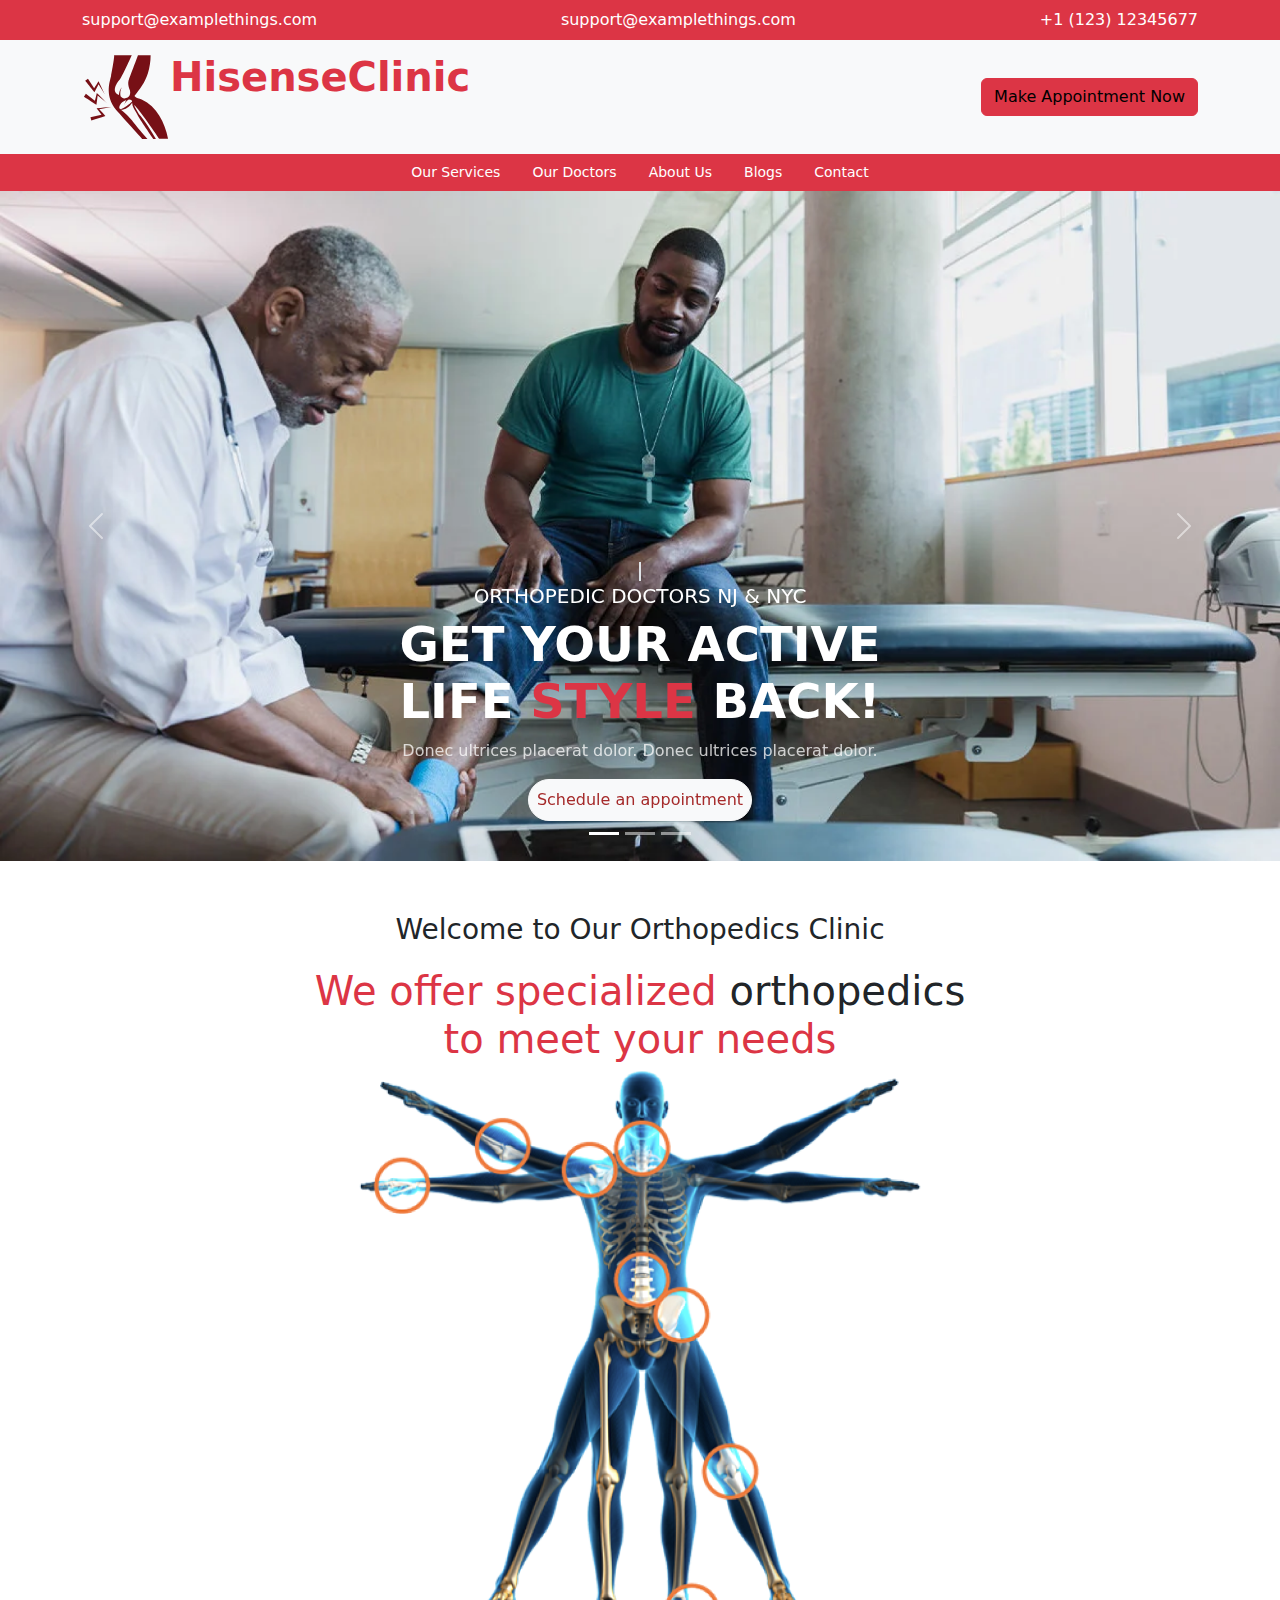
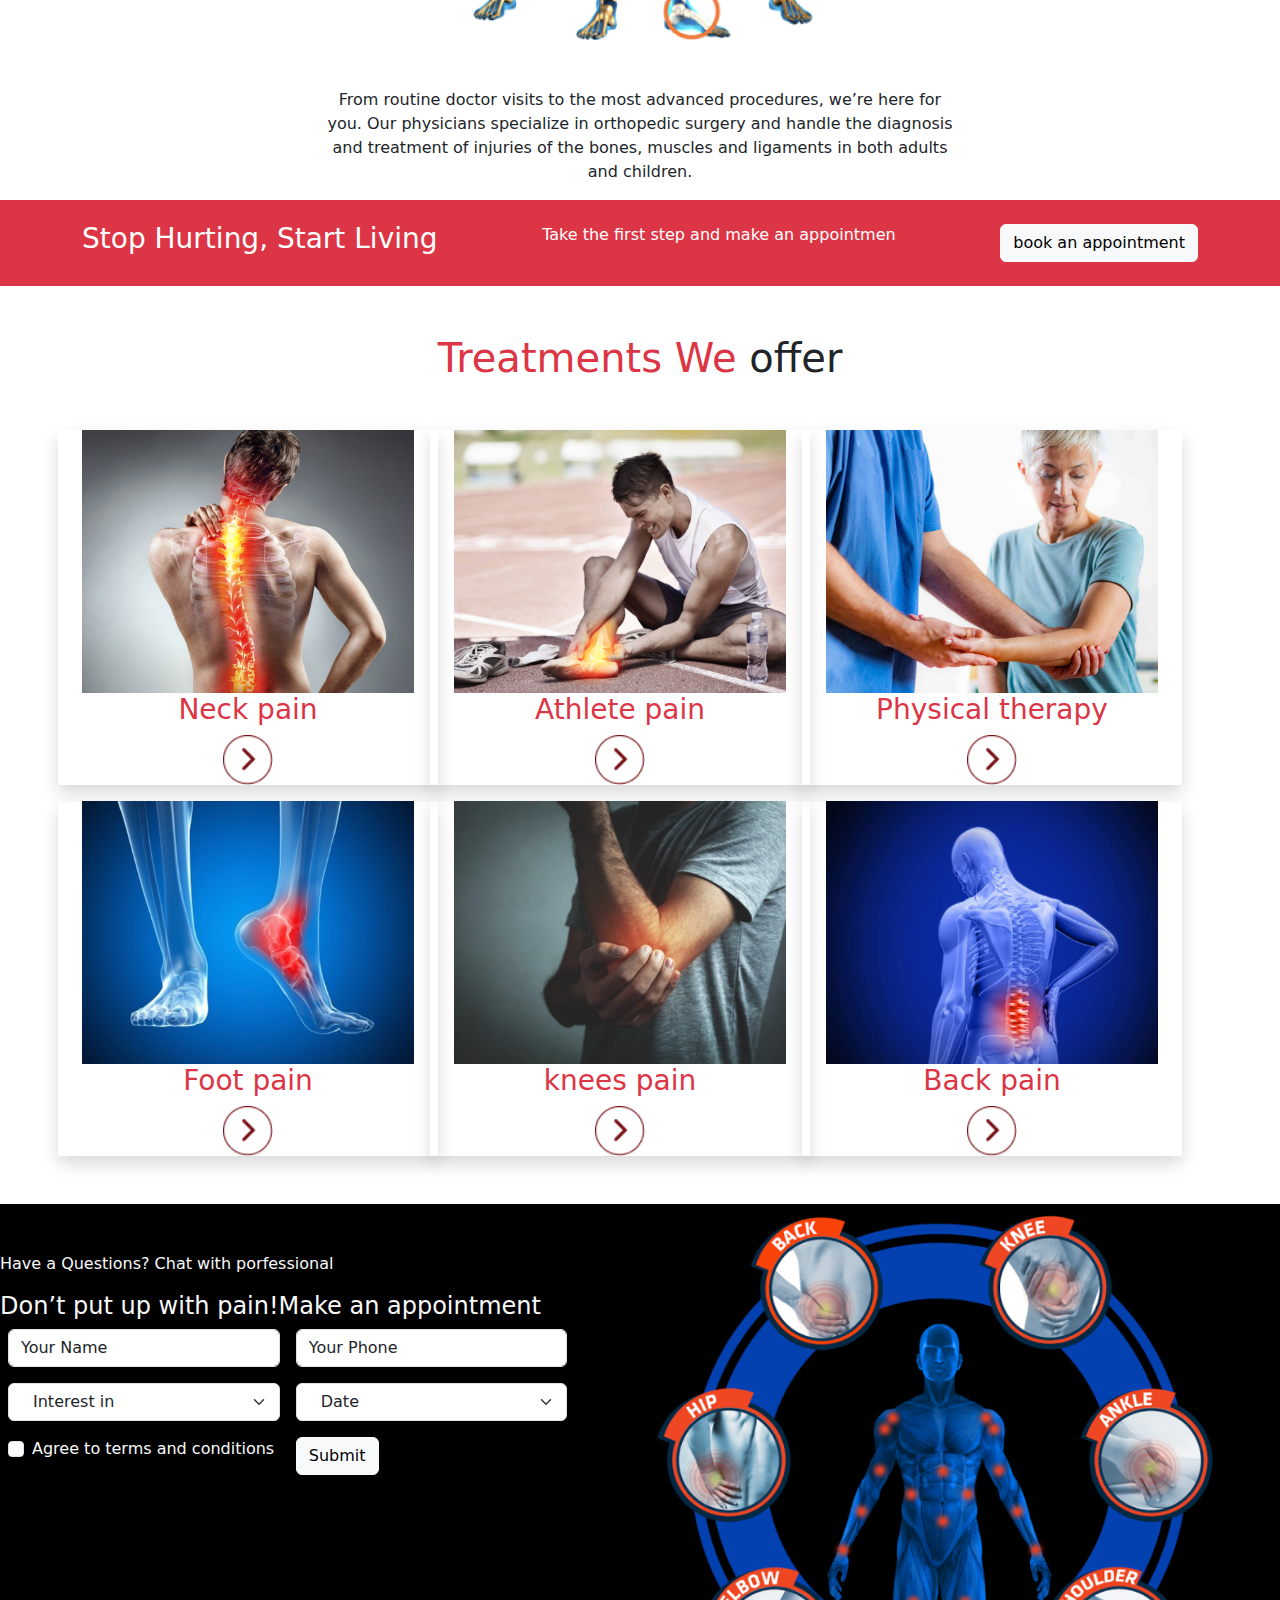
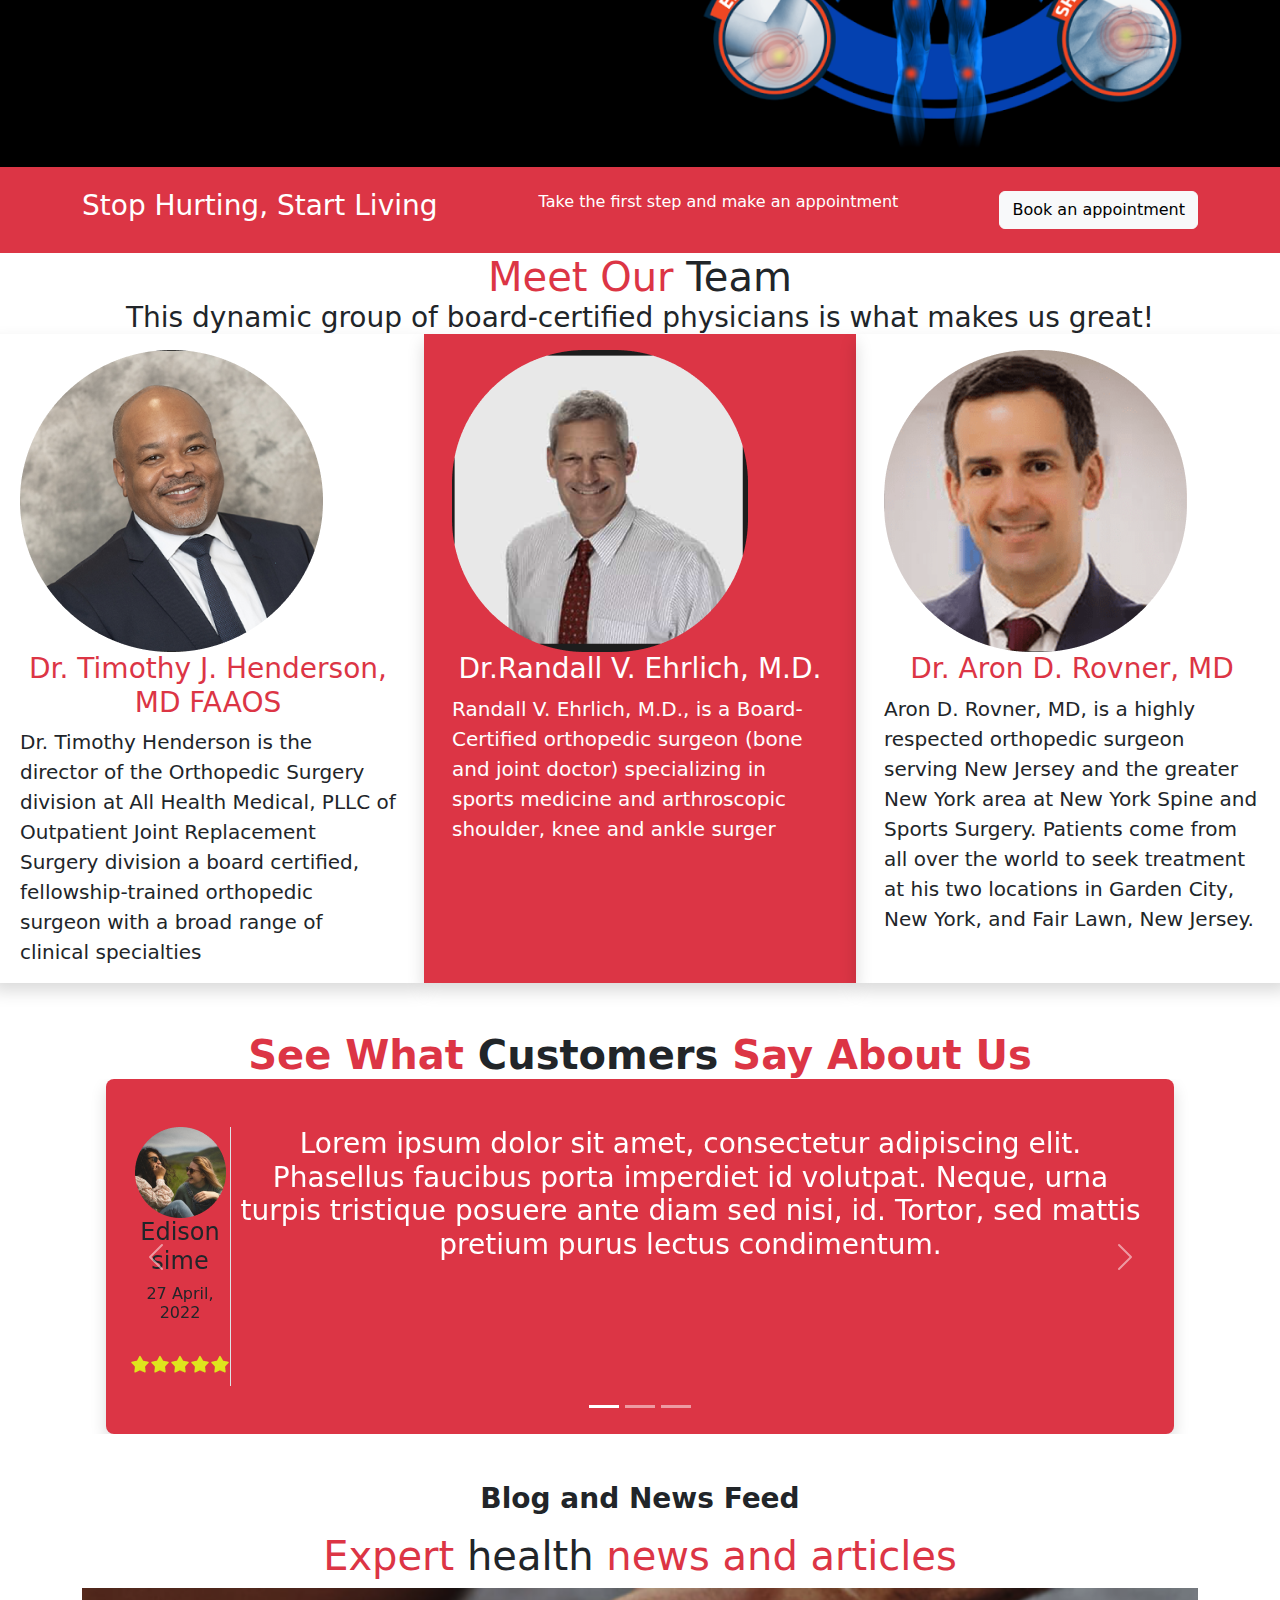
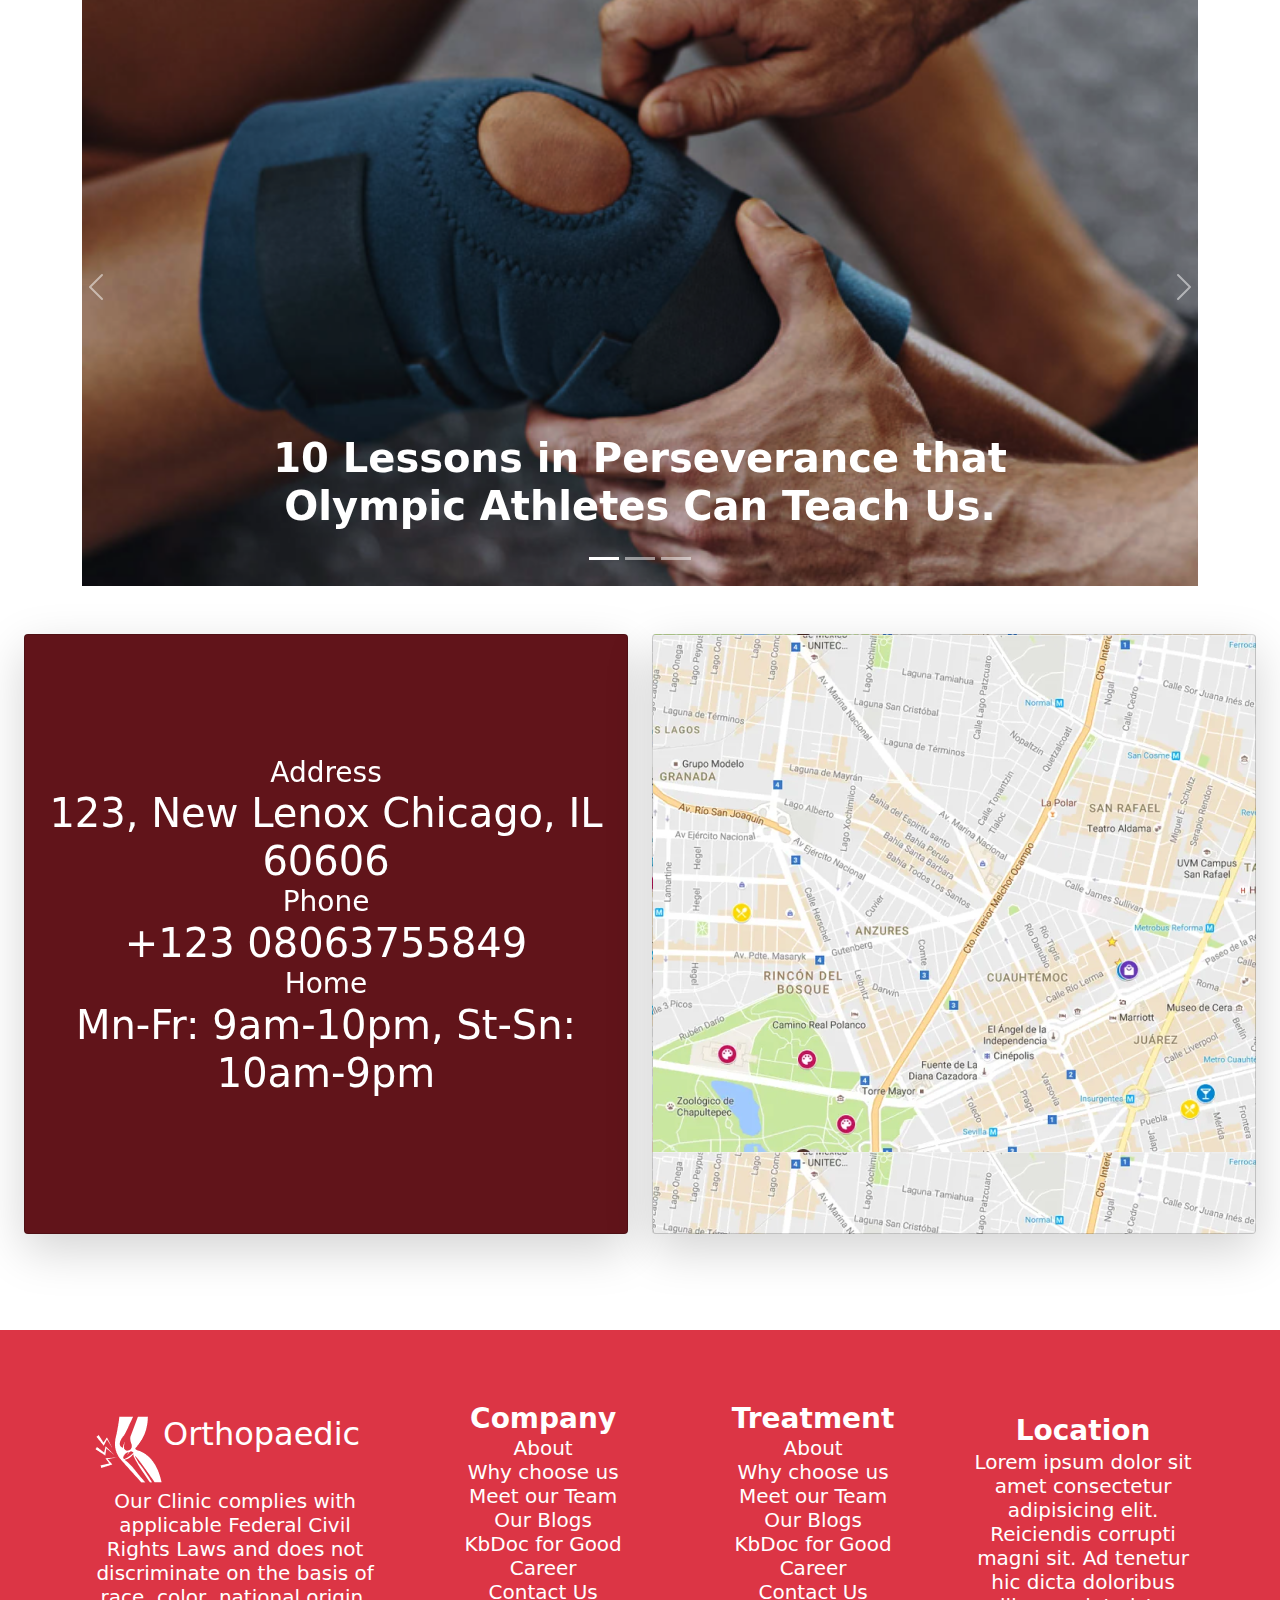
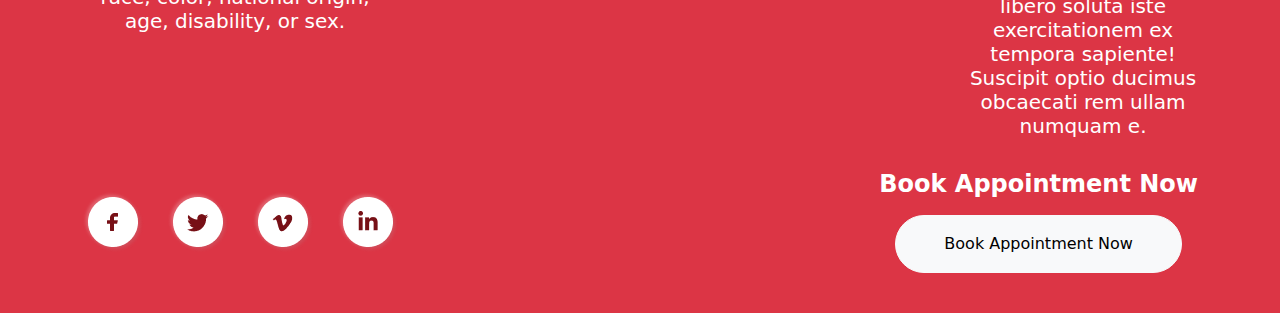
<file: index.html>
<!DOCTYPE html>
<html lang="en">
<head>
  <meta charset="UTF-8">
  <meta http-equiv="X-UA-Compatible" content="IE=edge">
  <meta name="viewport" content="width=device-width, initial-scale=1.0">
  <title>Hisenseclinic</title>
  <link rel="stylesheet" href="./style/bootstrap.min.css">
  <link rel="stylesheet" href="./style/index.css">
</head>
<body>
  <!-- nav-1 -->
  <nav class="navbar navbar-expand-lg bg-danger ">
    <div class="container-md  ">
      <a class =" text-white text-decoration-none" href="#">support@examplethings.com</a>
      <a class="text-white text-decoration-none" href="#">support@examplethings.com</a>
      <a class="text-white text-decoration-none" href="#">+1 (123) 12345677</a>
    </div>
  </nav>
  <!-- end -->

  <!-- nav-2 -->
  <nav class="navbar navbar-expand-lg bg-body-tertiary">
    <div class="container-md">
      <a class="navbar-brand d-flex " href="./index.html">
        <img src="./images/Knee Joint.svg" alt="">
        <h3 class="fw-bolder text-danger display-6 ">HisenseClinic</h3>
      </a>
      <span class="navbar-text">
    <button  class="text-white btn btn-danger"><a href="./pages/book-now.html">Make Appointment Now </a> </button> 
    </span>
    </div>
  </nav>
  <!-- end -->

 <!-- nav-3 -->

 
 <ul class="nav justify-content-center bg-danger ">
  <li class="nav-item text-white ">
    <a class="nav-link " aria-current="page" href="./pages/our-service.html">Our Services</a>
  </li>
  <li class="nav-item ">
    <a class="nav-link" href="./pages/our-doctors.html">Our Doctors</a>
  </li>
  
  <li class="nav-item">
    <a class="nav-link" href="./pages/About-us.html">About Us </a>
  </li>
  <li class="nav-item">
    <a class="nav-link" href="./pages/Blog-page.html">Blogs </a>
  </li>
  <li class="nav-item">
    <a class="nav-link" href="./pages/contact.html">Contact </a>
  </li>
  </li>
</ul>


<!-- backgroun -->


<div id="myCarousel" class="carousel slide mb-6" data-bs-ride="carousel">
  <div class="carousel-indicators">
    <button type="button" data-bs-target="#myCarousel" data-bs-slide-to="0" class="active" aria-label="Slide 1" aria-current="true"></button>
    <button type="button" data-bs-target="#myCarousel" data-bs-slide-to="1" aria-label="Slide 2" class=""></button>
    <button type="button" data-bs-target="#myCarousel" data-bs-slide-to="2" aria-label="Slide 3" class=""></button>
  </div>
  <div class="carousel-inner">
    <div class="carousel-item active">
      <img src="./images/bg.png" alt="" class="bd-placeholder-img" width="100%" height="100%" xmlns="http://www.w3.org/2000/svg" aria-hidden="true" preserveAspectRatio="xMidYMid slice" focusable="false"><rect width="100%" height="100%" fill="var(--bs-secondary-color)"></rect>
      <div class="container">
        <div class="carousel-caption text-center  ">
          <span class="border-start  border-end"></span>
            <h5 class="text-center container"> ORTHOPEDIC DOCTORS NJ & NYC</h5>
            <h1 class="display-5 text-center  fw-bolder container ">GET YOUR ACTIVE <br>LIFE <span class="text-danger ">STYLE</span> BACK!</h1>
          <p class="opacity-75 text-center fs-6  ">Donec ultrices placerat dolor. Donec ultrices placerat dolor.  </p>

          <button class=" btn btn-light text-danger p-2 fs-6 rounded-5  "><a href="./pages/book-now.html">Schedule an appointment</a></button>
        </div>
      </div>
    </div>
    <div class="carousel-item">
      <img src="./images/bg.png" alt="" class="bd-placeholder-img" width="100%" height="100%" xmlns="http://www.w3.org/2000/svg" aria-hidden="true" preserveAspectRatio="xMidYMid slice" focusable="false"><rect width="100%" height="100%" fill="var(--bs-secondary-color)"></rect></svg>
      <div class="container">
        <div class="carousel-caption">
          <h1>Health is Wealth</h1>
        </div>
      </div>
    </div>
    <div class="carousel-item">
      <img src="./images/bg.png" alt=""lass="bd-placeholder-img" width="100%" height="100%" xmlns="http://www.w3.org/2000/svg" aria-hidden="true" preserveAspectRatio="xMidYMid slice" focusable="false" >
      <rect width="100%" height="100%" fill="var(--bs-secondary-color)"></rect>
      <div class="container">
        <div class="carousel-caption text-end">
          <h1>One more for good measure.</h1>
        </div>
      </div>
    </div>
  </div>
  <button class="carousel-control-prev" type="button" data-bs-target="#myCarousel" data-bs-slide="prev">
    <span class="carousel-control-prev-icon" aria-hidden="true"></span>
    <span class="visually-hidden">Previous</span>
  </button>
  <button class="carousel-control-next" type="button" data-bs-target="#myCarousel" data-bs-slide="next">
    <span class="carousel-control-next-icon" aria-hidden="true"></span>
    <span class="visually-hidden">Next</span>
  </button>
</div>
<!-- end -->

<!-- section-6 -->
<div class="md-block mt-5 text-center">
  <span class="mb-4 ">
    <p class="fs-3  ">Welcome to Our Orthopedics Clinic</p>
    <h1 class=" fs-1 "><span class="text-danger ">We offer specialized</span> orthopedics <br>
     <span class="text-danger "> to meet your needs</span></h1>
  </span>
  <div class="d">
    <img src="./images/pngwing 3.png" class="m-auto  w-50 " alt="">
  </div>
  <span class="d-inline-block w-50 mt-5  ">
    <p class="text-wrap ">From routine doctor visits to the most advanced procedures,
       we’re here for you. Our physicians specialize in orthopedic surgery 
       and handle the diagnosis and treatment of injuries of the 
      bones, muscles and ligaments in both 
      adults and children.</p>
  </span>
</div>
<!-- end -->

<!-- section-7 -->

<nav class="navbar navbar-expand-lg bg-danger text-white p-3">
  <div class="container-md">
    <h3>Stop Hurting, Start Living</h3>
    <p>Take the first step and make an appointmen</p>
      
    <span class="navbar-text">
  <button  class="text-danger  btn btn-light "><a href="./pages/book-now.html">book an appointment</a></button> 
  </span>
  </div>
</nav>

<div class="md-block mt-5 text-center">
    <h1 class=" fs-1 "><span class="text-danger ">Treatments We</span> offer <br>
     </h1>
     </div>


<div class="container text-center  mt-5 ">
  <div class="row row-cols-3 gap-3 ">
    <div class="row shadow "> <img src="./images/image 373.png" alt="">
      <span> 
        <h3 class="text-danger ">Neck pain</h3>
        <img class="arrow " src="./images/arrow direction.png" alt=""></span>
    </div>
    <div class="row shadow "> <img src="./images/image 371.png" alt="">
      <span> 
        <h3 class="text-danger ">Athlete pain</h3>
        <img class="arrow" src="./images/arrow direction.png" alt=""></span></div>
    <div class="row shadow "><img src="./images/image 369.png" alt="">
      <span> 
        <h3 class="text-danger ">Physical therapy</h3>
        <img class="arrow " src="./images/arrow direction.png" alt=""></span></div>
    <div class="row shadow "><img src="./images/image 366.png" alt="">
      <span> 
        <h3 class="text-danger ">Foot pain</h3>
        <img class="arrow" src="./images/arrow direction.png" alt=""></span></div>
    <div class="row shadow "><img src="./images/image 343.png" alt="">
      <span> 
        <h3 class="text-danger ">knees pain</h3>
        <img class="arrow " src="./images/arrow direction.png" alt=""></span></div>
    <div class="row shadow "> <img src="./images/image 365.png" alt="">
      <span> 
        <h3 class="text-danger ">Back pain</h3>
        <img class="arrow " src="./images/arrow direction.png" alt=""></span></div>
  </div>
</div>
<!-- end -->


<!-- form -->
<form class="bg-black d-flex mt-5  ">
  <section class="form  ">
    <span class="header text-light"  >
      <p class="mt-5 ">Have a Questions? Chat with porfessional</p>
      <h4>Don’t put up with pain!Make an appointment</h4>
    </span>
    <div class=" container   g-3 row row-cols-2  ">
      <div class="col">  <input type="text" class="form-control " id="first-name" value="Your Name" required></div>
      <div class="col"><input type="text" class="form-control " id="Phone" value="Your Phone" required></div>
      <div class="col"><select class="form-select px-4 " id="choose" required>
        <option selected disabled value="">Interest in</option>
        <option>...</option>
      </select></div>
      <div class="col">
        <select class="form-select px-4 " id="choose" required>
          <option selected disabled value="">Date</option>
          <option>...</option>
        </select>
    </div>


    <div class="col">
      <div class="form-check">
        <input class="form-check-input" type="checkbox" value="" id="Checkbox" required>
        <label class="form-check-label text-light " for="Checkbox">
          Agree to terms and conditions
        </label>
      </div>
    </div>
    <div class="col">
      <button class="btn btn-light text-black " type="submit">Submit </button>
    </div>
</div>
  </section>
  <section class="form-image container-lg   ">
    <div class="img  mx-5 ">
      <img src="./images/pngwing 2.png" class="w-100" alt="">
     </div>
  </section>
</form>
<nav class="navbar navbar-expand-lg bg-danger text-white p-3">
  <div class="container-md">
    <h3>Stop Hurting, Start Living</h3>
    <p>Take the first step and make an appointment</p>
      
    <span class="navbar-text">
  <button  class="text-danger  btn btn-light "><a href="./pages/book-now.html">Book an appointment</a></button> 
  </span>
  </div>
</nav>
<!-- end -->

<!-- ceo- section -->

<div class="container text-center">
  <h1 class=" fs-1 "><span class="text-danger ">Meet Our</span> Team <br>
    <p class="fs-3 ">This dynamic group of board-certified physicians is what makes us great!</p>
   </h1>
   </div>
  <div class="row row-cols-1 row-cols-lg-3 g-2 g-lg-3">
    <div class="col shadow container ">
      <div class="p-3">
        <div class=" "> <img src="../images/Screenshot-1.png" alt=""></div>
        <div class="card-body ">
          <h5 class="text-center fs-3 text-danger ">Dr. Timothy J. Henderson, 
            MD FAAOS</h5>
          <p class="card-text fs-5 fw-normal ">Dr. Timothy Henderson is the director of the Orthopedic Surgery division at All Health Medical, PLLC of Outpatient Joint Replacement Surgery division a board certified, fellowship-trained orthopedic surgeon with a broad range of clinical specialties</p>
        </div>
      </div>
    </div>

    <div class="col shadow bg-danger  text-white container ">
      <div class="p-3">
        <div class=" "> <img src="../images/Screenshot -2.png" alt=""></div>
        <div class="card-body ">
          <h5 class="text-center fs-3   ">Dr.Randall V. Ehrlich, M.D. </h5>
          <p class="card-text fs-5 fw-normal ">Randall V. Ehrlich, M.D., is a Board-Certified orthopedic surgeon (bone and joint doctor) specializing in 
            sports medicine and arthroscopic shoulder, knee 
            and ankle surger</p>
        </div>
      </div>
    </div>

    <div class="col shadow  container ">
      <div class="p-3">
        <div class=" "> <img src="../images/Screenshot -3.png" alt=""></div>
        <div class="card-body ">
          <h5 class="text-center fs-3 text-danger  ">Dr. Aron D. Rovner, MD</h5>
          <p class="card-text fs-5 fw-normal ">Aron D. Rovner, MD, is a highly respected orthopedic surgeon serving New Jersey and the greater New York area at New York Spine and Sports Surgery. Patients come from all over the world to seek treatment at his two locations in Garden City, New York, and Fair Lawn, New Jersey.</p>
        </div>
      </div>
    </div>
  </div>
</div>
  
                                                   
<!-- end -->

<!-- testimonial-section -->

<h1 class=" text-center  display-6  fw-bold  mt-5  "><span class="text-danger ">See What</span> Customers<span class="text-danger "> Say About Us</span> 

 
<div id="carouselExampleIndicators" class="carousel slide container ">
  <div class="carousel-indicators">
    <button type="button" data-bs-target="#carouselExampleIndicators" data-bs-slide-to="0" class="active" aria-current="true" aria-label="Slide 1"></button>
    <button type="button" data-bs-target="#carouselExampleIndicators" data-bs-slide-to="1" aria-label="Slide 2"></button>
    <button type="button" data-bs-target="#carouselExampleIndicators" data-bs-slide-to="2" aria-label="Slide 3"></button>
  </div>
  <div class="carousel-inner container ">
    <div class="carousel-item active  ">
      <div class="col container ">
        <div class="col  d-flex bg-danger row-gap-3 rounded-3  shadow px-4   py-5 ">
          <div class="img-card">
            <img src="./images/Ellipse 5.png" alt="">
            <span>
              <h4>Edison sime</h4>
              <p class="fs-6 fw-normal ">27 April, 2022</p>
              
              <img src="./images/rating.png" alt="">
            </span>
          </div>
          <span class="border-start "></span>

          <div class="text-body">
            <p class="fs-3 fw-normal text-white  ">Lorem ipsum dolor sit amet, consectetur adipiscing elit. Phasellus faucibus porta imperdiet id volutpat. Neque, urna turpis tristique posuere ante diam sed nisi, id. Tortor, sed mattis pretium purus lectus condimentum.</p>
          </div>
        </div>
      </div>
    </div>
    <div class="carousel-item">
      <div class="col container ">
        <div class="col  d-flex bg-danger row-gap-3 rounded-3  shadow px-4   py-5 ">
          <div class="img-card">
            <img src="./images/Ellipse 5.png" alt="">
            <span>
              <h4>Edison sime</h4>
              <p class="fs-6 fw-normal ">27 April, 2022</p>
              
              <img src="./images/rating.png" alt="">
            </span>
          </div>
          <span class="border-start "></span>

          <div class="text-body">
            <p class="fs-3 fw-normal text-white  ">Lorem ipsum dolor sit amet, consectetur adipiscing elit. Phasellus faucibus porta imperdiet id volutpat. Neque, urna turpis tristique posuere ante diam sed nisi, id. Tortor, sed mattis pretium purus lectus condimentum.</p>
          </div>
        </div>
      </div>
    </div>
    <div class="carousel-item">
      <div class="col container ">
        <div class="col  d-flex bg-danger row-gap-3 rounded-3  shadow px-4   py-5 ">
          <div class="img-card">
            <img src="./images/Ellipse 5.png" alt="">
            <span>
              <h4>Edison sime</h4>
              <p class="fs-6 fw-normal ">27 April, 2022</p>
              
              <img src="./images/rating.png" alt="">
            </span>
          </div>
          <span class="border-start "></span>

          <div class="text-body">
            <p class="fs-3 fw-normal text-white  ">Lorem ipsum dolor sit amet, consectetur adipiscing elit. Phasellus faucibus porta imperdiet id volutpat. Neque, urna turpis tristique posuere ante diam sed nisi, id. Tortor, sed mattis pretium purus lectus condimentum.</p>
          </div>
        </div>
      </div>
    </div>
  </div>
  <button class="carousel-control-prev" type="button" data-bs-target="#carouselExampleIndicators" data-bs-slide="prev">
    <span class="carousel-control-prev-icon" aria-hidden="true"></span>
    <span class="visually-hidden">Previous</span>
  </button>
  <button class="carousel-control-next" type="button" data-bs-target="#carouselExampleIndicators" data-bs-slide="next">
    <span class="carousel-control-next-icon" aria-hidden="true"></span>
    <span class="visually-hidden">Next</span>
  </button>
</div>


 <!-- end  -->



<!-- Blog section -->

<section class="Blog">
  <div class="md-block mt-5 text-center">
    <p class="fs-3 ">Blog and News Feed</p>
    <h1 class=" fs-1 "><span class="text-danger ">Expert </span> health <span class="text-danger ">news and articles</span><br>
     </h1>

  
<div id="carouselExampleCaptions" class="carousel slide">
  <div class="carousel-indicators">
    <button type="button" data-bs-target="#carouselExampleCaptions" data-bs-slide-to="0" class="active" aria-current="true" aria-label="Slide 1"></button>
    <button type="button" data-bs-target="#carouselExampleCaptions" data-bs-slide-to="1" aria-label="Slide 2"></button>
    <button type="button" data-bs-target="#carouselExampleCaptions" data-bs-slide-to="2" aria-label="Slide 3"></button>
  </div>
  <div class="carousel-inner">
    <div class="carousel-item active">
      <img src="./images/image 358.png" class="d-block w-100 container " alt="...">
      <div class="carousel-caption d-none d-md-block">
        <p>10 Lessons in Perseverance that Olympic Athletes Can Teach Us.</p>
      </div>
    </div>
    <div class="carousel-item">
      <img src="./images/image 359.png" class="d-block w-100 container " alt="...">
      <div class="carousel-caption d-none d-md-block">
        <p> Pain Relief Through Physical Therapy.</p>
      </div>
    </div>
    <div class="carousel-item ">
      <img src="./images/image 358.png" class="d-block w-100 container " alt="...">
      <div class="carousel-caption d-none d-md-block">
        <p>10 Lessons in Perseverance that Olympic Athletes Can Teach Us</p>
      </div>
    </div>
  </div>
  <button class="carousel-control-prev" type="button" data-bs-target="#carouselExampleCaptions" data-bs-slide="prev">
    <span class="carousel-control-prev-icon" aria-hidden="true"></span>
    <span class="visually-hidden">Previous</span>
  </button>
  <button class="carousel-control-next" type="button" data-bs-target="#carouselExampleCaptions" data-bs-slide="next">
    <span class="carousel-control-next-icon" aria-hidden="true"></span>
    <span class="visually-hidden">Next</span>
  </button>
</div>


</section>

<!-- end -->



<!-- map section -->

<div class="row row-cols-1 row-cols-lg-2 container-fluid  mx-auto  g-4 py-5">
  <div class="col ">
    <div class="card overflow-hidden text-bg-dark rounded-1 shadow-lg" style="background-image: url('./images/Rectangle\ 8442.png'); height: 600px;">
      <div class="d-flex  justify-content-end my-auto  mx-auto ">
        <ul class="  list-unstyled  lh-6 fw-normal  ">
          <li class="fs-3 ">Address</li>
          <li>123, New Lenox Chicago, IL 60606</li>
          <li class="fs-3 ">Phone</li>
          <li>+123 08063755849</li>
          <li class="fs-3 ">Home</li>
          <li>Mn-Fr: 9am-10pm, St-Sn: 10am-9pm</li>
        </ul>
      </div>
    </div>
  </div>

  <div class="col ">
    <div class="card card-cover   overflow-hidden text-bg-dark rounded-1 shadow-lg" style="background-image: url('./images/image\ 295.png'); height: 600px;">
      
      </div>
    </div>
  </div>
</div>


<!-- end -->


<!-- Footer -->
  <footer class="bg-danger  text-white  mt-5  py-4"> 
    <div class="container mt-5 ">
      <div class="row row-cols gap-3 ">
        <div class=" col"> 
          <nav class="navbar navbar-expand-lg  ">
          <div class="container-md d-flex  flex-column  ">
            <a class="navbar-brand d-flex " href="#">
              <img  src="./images/Knee Joint white.png" alt=""> <h2 class="text-white">Orthopaedic </h2>
            </a>
            <p class="fs-5 fw-normal ">Our Clinic complies with applicable Federal Civil Rights Laws and does not discriminate on the basis of race, color, national origin, age, disability, or sex.</p>
          </div>
        </nav></div>
        <div class="col fs-5 ">
          <ul class="list-unstyled  links  fw-normal ">
            <li><a class="fs-3  fw-bold  " href="">Company</a></li>
          <li><a href="./pages/About-us.html">About</a></li>
          <li><a href="">Why choose us</a></li>
          <li><a href="">Meet our Team</a></li>
          <li><a href="./pages/Blog-page.html">Our Blogs</a></li>
          <li><a href="">KbDoc for Good</a></li>
          <li><a href="">Career</a></li>
          <li><a href="./pages/contact.html">Contact Us</a></li>
        </ul>
      </div>
       
      <div class="col">
        <ul class="list-unstyled  links fs-5 fw-normal ">
          <li><a class="fs-3 fw-bold " href="">Treatment</a></li>
        <li><a href="">About</a></li>
        <li><a href="">Why choose us</a></li>
        <li><a href="">Meet our Team</a></li>
        <li><a href="">Our Blogs</a></li>
        <li><a href="">KbDoc for Good</a></li>
        <li><a href="">Career</a></li>
        <li><a href="">Contact Us</a></li>
      </ul>
    </div>

    <div class="col">
      <ul class="list-unstyled links">
        <li><a class="fs-3 " href="">Location</a></li>
      <li><p
        class="fs-5 fw-normal ">Lorem ipsum dolor sit amet consectetur adipisicing elit. Reiciendis corrupti magni sit. Ad tenetur hic dicta doloribus libero soluta iste exercitationem ex tempora sapiente! Suscipit optio ducimus obcaecati rem ullam numquam e.</p></li>
 
    </ul>
  </div>
      </div>
    </div>


    <nav class="navbar navbar-expand-lg">
      <div class="container-md">
        <span>
          <a class="navbar-brand" href="www.facebook.com">
            <img src="./images/fb.png" alt="">
          </a>
          <a class="navbar-brand" href="www.twitter.com">
            <img src="./images/twitter.png" alt="">
          </a>
          <a class="navbar-brand" href="www.vimeo.com">
            <img src="./images/vimeo.png" alt="">
          </a>
          <a class="navbar-brand" href="www.linkedin.com">
            <img src="./images/linkedin.png" alt="">
          </a>
        </span>
        
        <span class="navbar-text">
          <P class="fs-4 text-white ">Book Appointment Now</P>
      <button  class="text-danger  btn btn-light rounded-5 px-5 py-3 "><a href="./pages/book-now.html">Book Appointment Now</a></button> 
      </span>
      </div>
    </nav>
  </footer>
  </div>
<!-- end -->






 





  <script src="./script/bootstrap.min.js"></script>
</body>
</html>
</file>
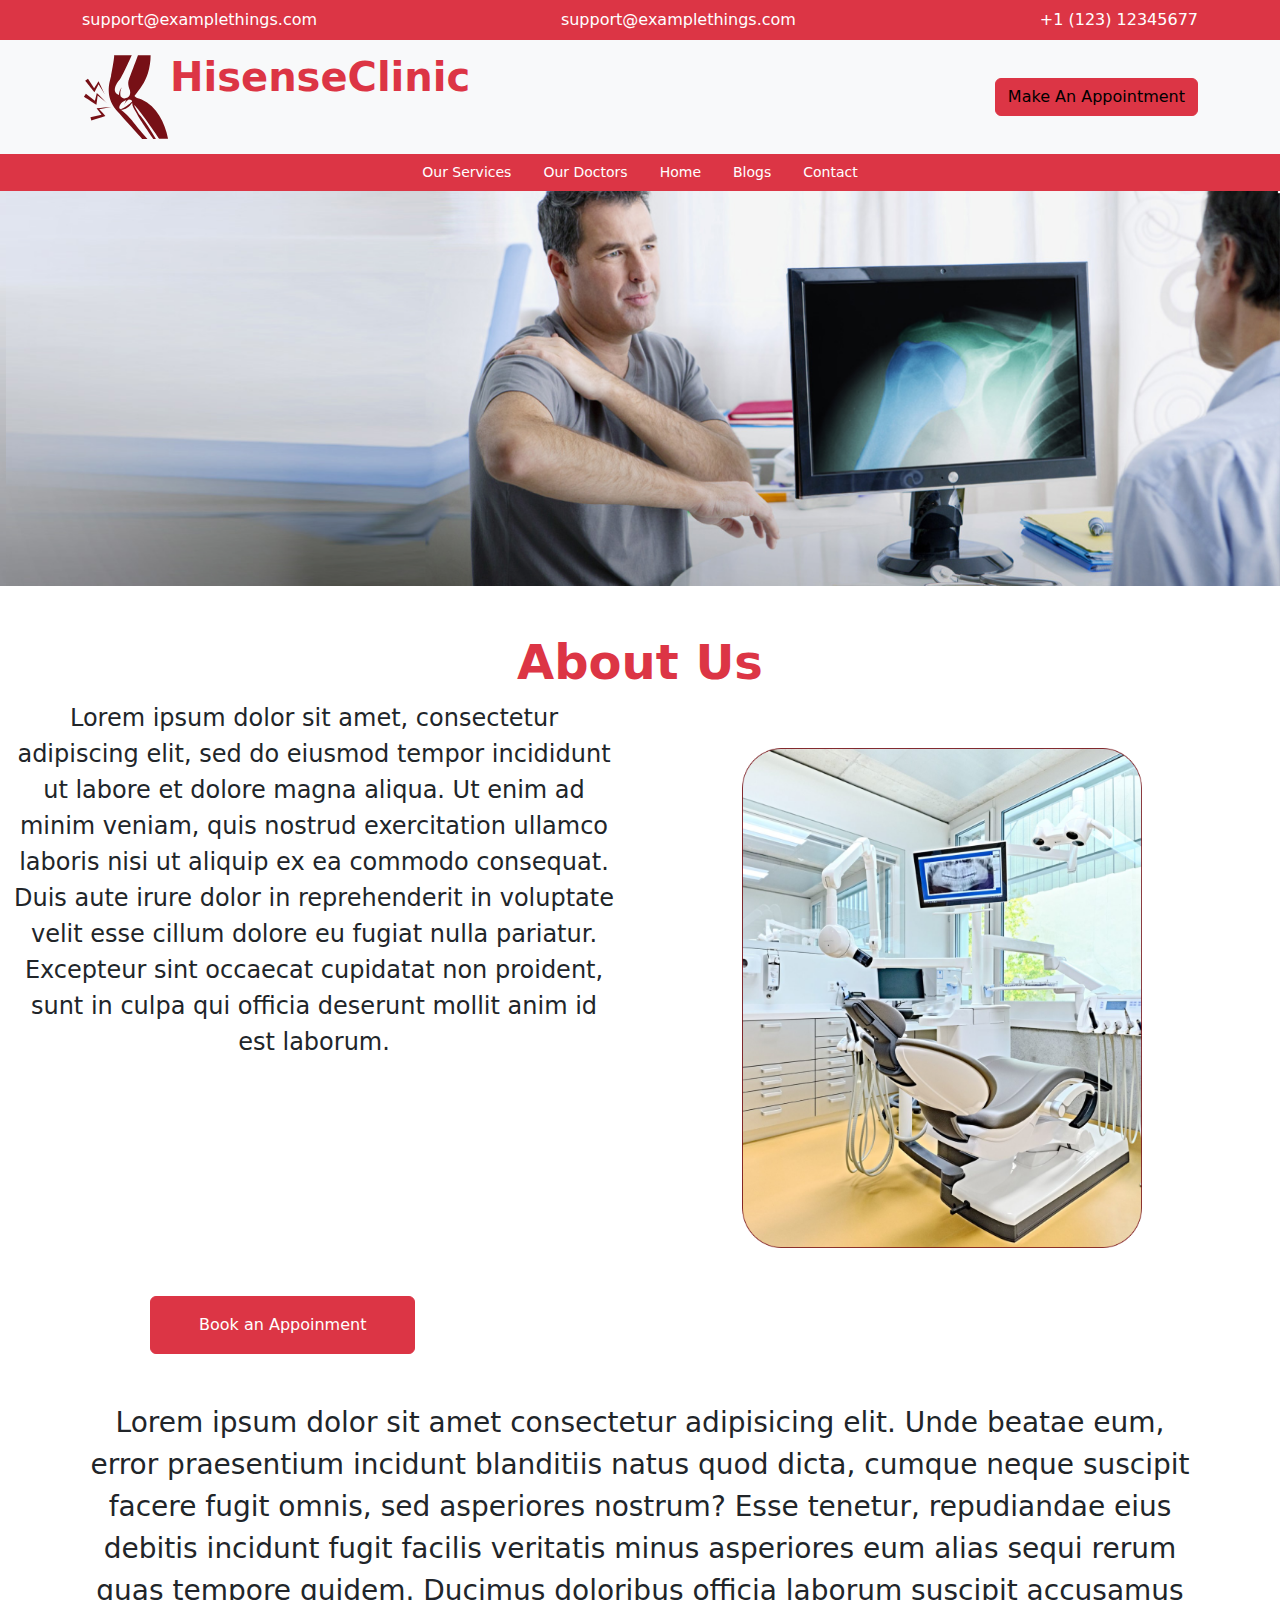
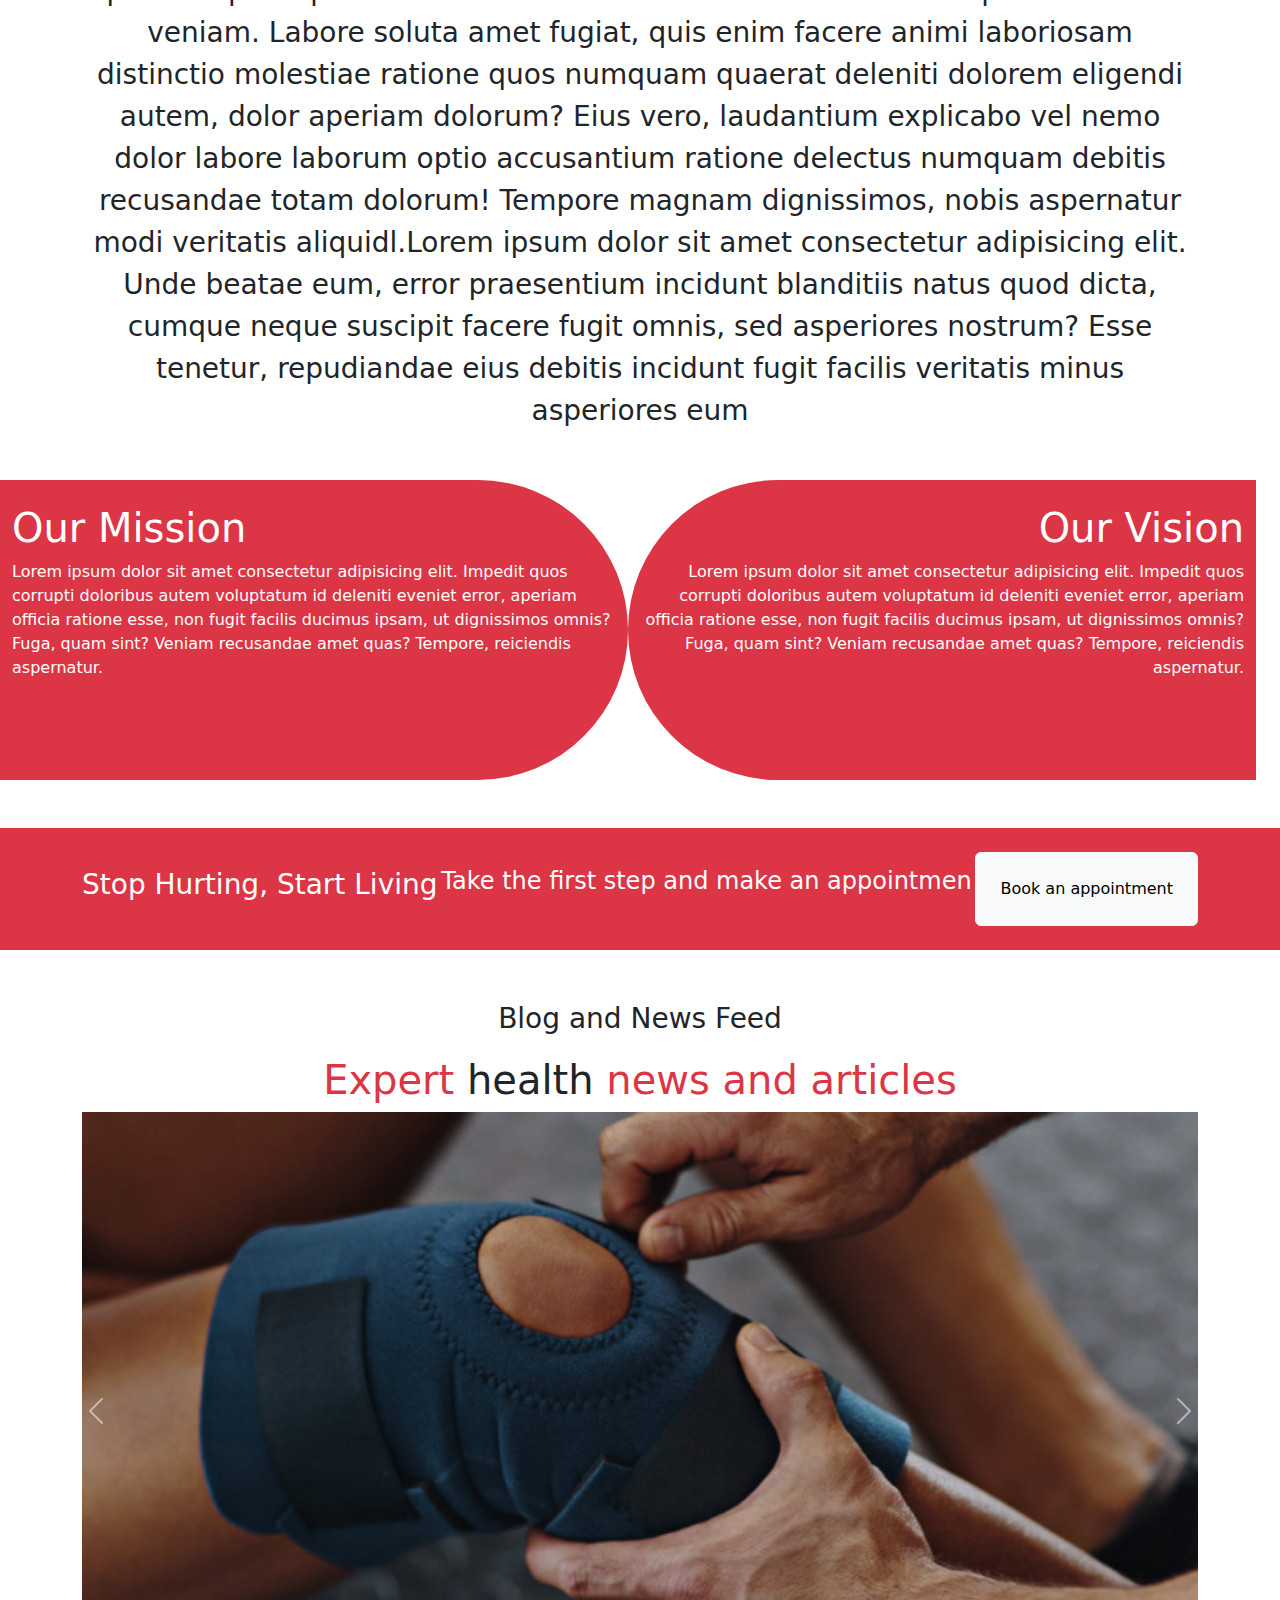
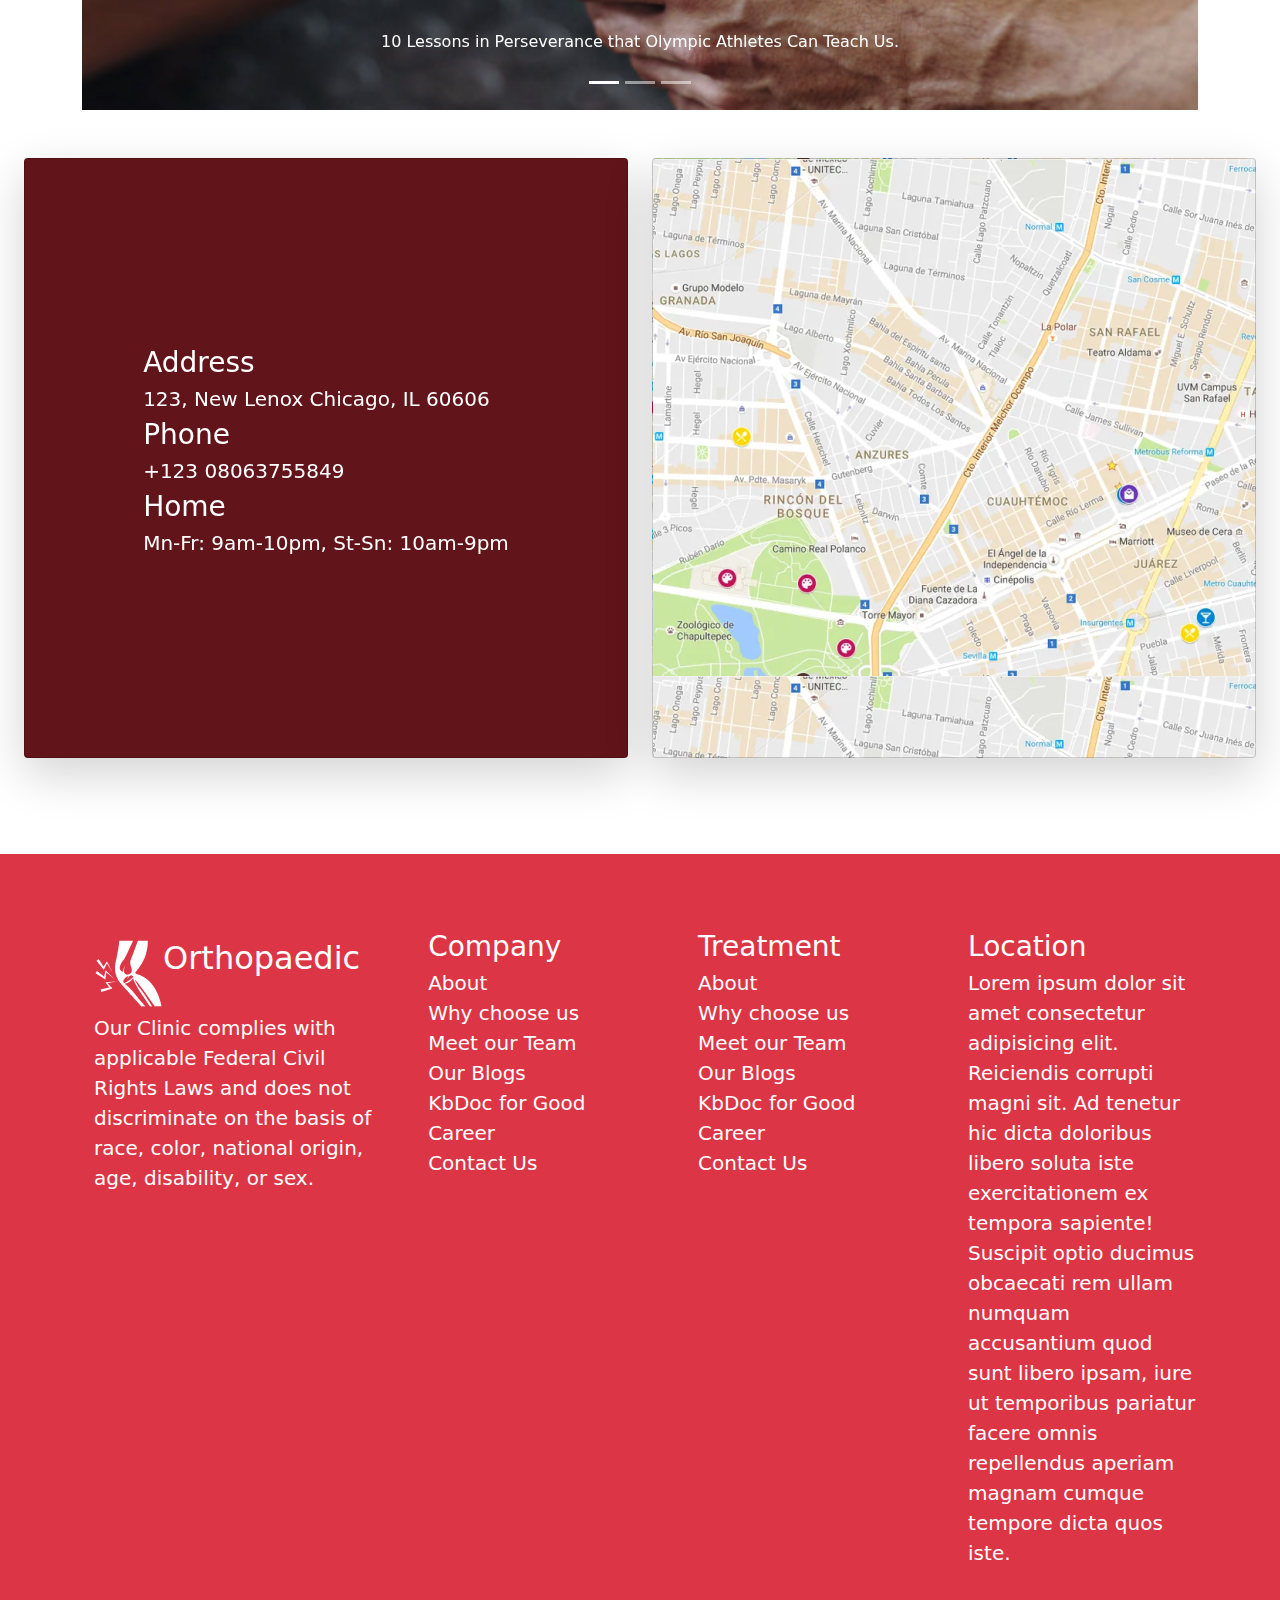
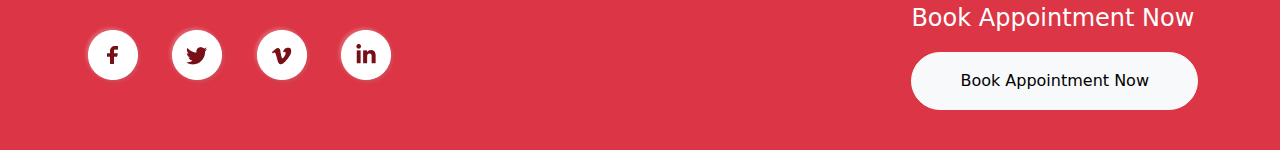
<file: pages/About-us.html>
<!DOCTYPE html>
<html lang="en">
<head>
  <meta charset="UTF-8">
  <meta name="viewport" content="width=device-width, initial-scale=1.0">
  <title>About Us</title>
  <link rel="stylesheet" href="../style/bootstrap.min.css">
  <link rel="stylesheet" href="../style/index.css">
</head>
<body>
<!-- nav-1 -->
<nav class="navbar navbar-expand-lg bg-danger ">
  <div class="container-md  ">
    <a class =" text-white text-decoration-none" href="#">support@examplethings.com</a>
    <a class="text-white text-decoration-none" href="#">support@examplethings.com</a>
    <a class="text-white text-decoration-none" href="#">+1 (123) 12345677</a>
  </div>
</nav>
<!-- end -->


 <!-- nav-2 -->
 <nav class="navbar navbar-expand-lg bg-body-tertiary">
  <div class="container-md">
    <a class="navbar-brand d-flex " href="../index.html">
      <img src="../images/Knee Joint.svg" alt="">
      <h3 class="fw-bolder text-danger display-6 ">HisenseClinic</h3>
    </a>
    <span class="navbar-text">
      <button  class="text-white btn btn-danger"><a href="./book-now.html">Make An Appointment</a></button> 
    </span>
    </div>
  </nav>
  <!-- end -->
  
  
  <!-- nav-3 -->
  
   
  <ul class="nav justify-content-center bg-danger ">
    <li class="nav-item text-white ">
      <a class="nav-link " aria-current="page" href="./pages/our-service.html">Our Services</a>
    </li>
    <li class="nav-item ">
      <a class="nav-link" href="./pages/our-doctors.html">Our Doctors</a>
    </li>
    
    <li class="nav-item">
      <a class="nav-link" href="../index.html">Home </a>
    </li>
    <li class="nav-item">
      <a class="nav-link" href="./pages/Blog-page.html">Blogs </a>
    </li>
    <li class="nav-item">
      <a class="nav-link" href="./pages/contact.html">Contact </a>
    </li>
    </li>
  </ul>
<!-- end -->

<!-- backgrong-image -->
<div class="background-image  ">
  <img src="../images/contact-bg.png" class="img-fluid " alt="..." style="width: 100%; height: auto;">
</div>

<!-- end -->
<h1 class=" display-5 fw-bold  text-center mt-5  text-danger ">About Us</h1>




  <!-- contact us -->

  <section class="About-us">
    <div class=" row text-center mx-auto ">
      <div class="row  ">
        <div class="col fs-4 mx-auto  container   ">
       <p class=" ">Lorem ipsum dolor sit amet, consectetur adipiscing elit, sed do eiusmod tempor incididunt ut labore et dolore magna aliqua. Ut enim ad minim veniam, quis nostrud exercitation ullamco laboris nisi ut aliquip ex ea commodo consequat. Duis aute irure dolor in reprehenderit in voluptate velit esse cillum dolore eu fugiat nulla pariatur. Excepteur sint occaecat cupidatat non proident, sunt in culpa qui officia deserunt mollit anim id est laborum.</p>
        </div>
        <div class="col my-5 ">
          <img src="../images/about-1.png" alt="" style="height: 500px; width: 400px;">
        </div>
        
      </div>
    </div>
    <span class="navbar-text" style="margin-left: 150px;">
      <button  class="text-white btn btn-danger px-5 py-3 "><a href="./book-now.html">Book an Appoinment</a></button> 
      </span>

      <span class="text  w-50  "> <p class="fs-3 text-center container mt-5  ">Lorem ipsum dolor sit amet consectetur adipisicing elit. Unde beatae eum, error praesentium incidunt blanditiis natus quod dicta, cumque neque suscipit facere fugit omnis, sed asperiores nostrum? Esse tenetur, repudiandae eius debitis incidunt fugit facilis veritatis minus asperiores eum alias sequi rerum quas tempore quidem. Ducimus doloribus officia laborum suscipit accusamus veniam. Labore soluta amet fugiat, quis enim facere animi laboriosam distinctio molestiae ratione quos numquam quaerat deleniti dolorem eligendi autem, dolor aperiam dolorum? Eius vero, laudantium explicabo vel nemo dolor labore laborum optio accusantium ratione delectus numquam debitis recusandae totam dolorum! Tempore magnam dignissimos, nobis aspernatur modi veritatis aliquidl.Lorem ipsum dolor sit amet consectetur adipisicing elit. Unde beatae eum, error praesentium incidunt blanditiis natus quod dicta, cumque neque suscipit facere fugit omnis, sed asperiores nostrum? Esse tenetur, repudiandae eius debitis incidunt fugit facilis veritatis minus asperiores eum </p></span>




      <div class="row container-fluid mt-5   ">
        <div class="col text-center bg-danger rounded-end-pill" style="width: 100%; height:300px;">
          <span class="p-5 text-start    text-white container ">
              <h2 class="display-6 ">Our Mission</h2>
              <p>Lorem ipsum dolor sit amet consectetur adipisicing elit. Impedit quos corrupti doloribus autem voluptatum id deleniti eveniet error, aperiam officia ratione esse, non fugit facilis ducimus ipsam, ut dignissimos omnis? Fuga, quam sint? Veniam recusandae amet quas? Tempore, reiciendis aspernatur.</p>
          </span>
          
        </div>

        <div class="col text-center bg-danger rounded-start-pill"  style="width: 100%; height:300px;">
          
      
          <span class="p-5 text-end    text-white container ">
            <h2 class="display-6 ">Our Vision</h2>
            <p>Lorem ipsum dolor sit amet consectetur adipisicing elit. Impedit quos corrupti doloribus autem voluptatum id deleniti eveniet error, aperiam officia ratione esse, non fugit facilis ducimus ipsam, ut dignissimos omnis? Fuga, quam sint? Veniam recusandae amet quas? Tempore, reiciendis aspernatur.</p>
        </span>
        
      </div>

  </section>

 <!-- end -->


<!-- booking -->
<nav class="navbar navbar-expand-lg bg-danger text-white p-3 mt-5 ">
  <div class="container-md">
    <h3 class="fs-3 ">Stop Hurting, Start Living</h3>
    <p class="fs-4 fw-light ">Take the first step and make an appointmen</p>
    <span class="navbar-text">
  <button  class="text-danger  btn btn-light p-4  "><a href="./book-now.html">Book an appointment</a></button> 
  </span>
  </div>
</nav>

<!-- end -->





 <!-- Blog section -->


 <section class="Blog">
  <div class="md-block mt-5 text-center">
    <p class="fs-3 ">Blog and News Feed</p>
    <h1 class=" fs-1 "><span class="text-danger ">Expert </span> health <span class="text-danger ">news and articles</span><br>
     </h1>

  
<div id="carouselExampleCaptions" class="carousel slide">
  <div class="carousel-indicators">
    <button type="button" data-bs-target="#carouselExampleCaptions" data-bs-slide-to="0" class="active" aria-current="true" aria-label="Slide 1"></button>
    <button type="button" data-bs-target="#carouselExampleCaptions" data-bs-slide-to="1" aria-label="Slide 2"></button>
    <button type="button" data-bs-target="#carouselExampleCaptions" data-bs-slide-to="2" aria-label="Slide 3"></button>
  </div>
  <div class="carousel-inner">
    <div class="carousel-item active">
      <img src="../images/image 358.png" class="d-block w-100 container " alt="...">
      <div class="carousel-caption d-none d-md-block">
        <p>10 Lessons in Perseverance that Olympic Athletes Can Teach Us.</p>
      </div>
    </div>
    <div class="carousel-item">
      <img src="../images/image 359.png" class="d-block w-100 container " alt="...">
      <div class="carousel-caption d-none d-md-block">
        <p> Pain Relief Through Physical Therapy.</p>
      </div>
    </div>
    <div class="carousel-item ">
      <img src="../images/image 358.png" class="d-block w-100 container " alt="...">
      <div class="carousel-caption d-none d-md-block">
        <p>10 Lessons in Perseverance that Olympic Athletes Can Teach Us</p>
      </div>
    </div>
  </div>
  <button class="carousel-control-prev" type="button" data-bs-target="#carouselExampleCaptions" data-bs-slide="prev">
    <span class="carousel-control-prev-icon" aria-hidden="true"></span>
    <span class="visually-hidden">Previous</span>
  </button>
  <button class="carousel-control-next" type="button" data-bs-target="#carouselExampleCaptions" data-bs-slide="next">
    <span class="carousel-control-next-icon" aria-hidden="true"></span>
    <span class="visually-hidden">Next</span>
  </button>
</div>


</section>

<!-- end -->



<!-- map section -->

<div class="row row-cols-1 row-cols-lg-2 container-fluid fs-5  mx-auto  g-4 py-5">
  <div class="col ">
    <div class="card overflow-hidden text-bg-dark rounded-1 shadow-lg" style="background-image: url('../images/Rectangle\ 8442.png'); height: 600px;">
      <div class="d-flex  justify-content-end my-auto  mx-auto ">
        <ul class="  list-unstyled  lh-6 ">
          <li class="fs-3 ">Address</li>
          <li>123, New Lenox Chicago, IL 60606</li>
          <li class="fs-3 ">Phone</li>
          <li>+123 08063755849</li>
          <li class="fs-3 ">Home</li>
          <li>Mn-Fr: 9am-10pm, St-Sn: 10am-9pm</li>
        </ul>
      </div>
    </div>
  </div>

  <div class="col ">
    <div class="card card-cover   overflow-hidden text-bg-dark rounded-1 shadow-lg" style="background-image: url('../images/image\ 295.png'); height: 600px;">
      
      </div>
    </div>
  </div>
</div>


<!-- end -->


<!-- Footer -->
  <footer class="bg-danger  text-white fs-5 fw-normal  mt-5  py-4"> 
    <div class="container mt-5 ">
      <div class="row row-cols gap-3 ">
        <div class=" col"> 
          <nav class="navbar navbar-expand-lg  ">
          <div class="container-md d-flex  flex-column  ">
            <a class="navbar-brand d-flex " href="#">
              <img  src="../images/Knee Joint white.png" alt=""> <h2 class="text-white">Orthopaedic </h2>
            </a>
            <p>Our Clinic complies with applicable Federal Civil Rights Laws and does not discriminate on the basis of race, color, national origin, age, disability, or sex.</p>
          </div>
        </nav></div>
        <div class="col">
          <ul class="list-unstyled  links">
            <li><a class="fs-3 " href="">Company</a></li>
          <li><a href="">About</a></li>
          <li><a href="">Why choose us</a></li>
          <li><a href="">Meet our Team</a></li>
          <li><a href="">Our Blogs</a></li>
          <li><a href="">KbDoc for Good</a></li>
          <li><a href="">Career</a></li>
          <li><a href="">Contact Us</a></li>
        </ul>
      </div>
       
      <div class="col">
        <ul class="list-unstyled  links">
          <li><a class="fs-3 " href="">Treatment</a></li>
        <li><a href="">About</a></li>
        <li><a href="">Why choose us</a></li>
        <li><a href="">Meet our Team</a></li>
        <li><a href="">Our Blogs</a></li>
        <li><a href="">KbDoc for Good</a></li>
        <li><a href="">Career</a></li>
        <li><a href="">Contact Us</a></li>
      </ul>
    </div>

    <div class="col">
      <ul class="list-unstyled links">
        <li><a class="fs-3 " href="">Location</a></li>
      <li><p>Lorem ipsum dolor sit amet consectetur adipisicing elit. Reiciendis corrupti magni sit. Ad tenetur hic dicta doloribus libero soluta iste exercitationem ex tempora sapiente! Suscipit optio ducimus obcaecati rem ullam numquam accusantium quod sunt libero ipsam, iure ut temporibus pariatur facere omnis repellendus aperiam magnam cumque tempore dicta quos iste.</p></li>
 
    </ul>
  </div>
      </div>
    </div>


    <nav class="navbar navbar-expand-lg">
      <div class="container-md">
        <span>
          <a class="navbar-brand" href="#">
            <img src="../images/fb.png" alt="">
          </a>
          <a class="navbar-brand" href="#">
            <img src="../images/twitter.png" alt="">
          </a>
          <a class="navbar-brand" href="#">
            <img src="../images/vimeo.png" alt="">
          </a>
          <a class="navbar-brand" href="#">
            <img src="../images/linkedin.png" alt="">
          </a>
        </span>
        
        <span class="navbar-text">
          <P class="fs-4 text-white ">Book Appointment Now</P>
      <button  class="text-danger  btn btn-light rounded-5 px-5 py-3 "><a href="./book-now.html ">Book Appointment Now</a></button> 
      </span>
      </div>
    </nav>
  </footer>
  </div>
<!-- end -->


  <script src="../script/bootstrap.min.js"></script>
</body>
</html>
</file>
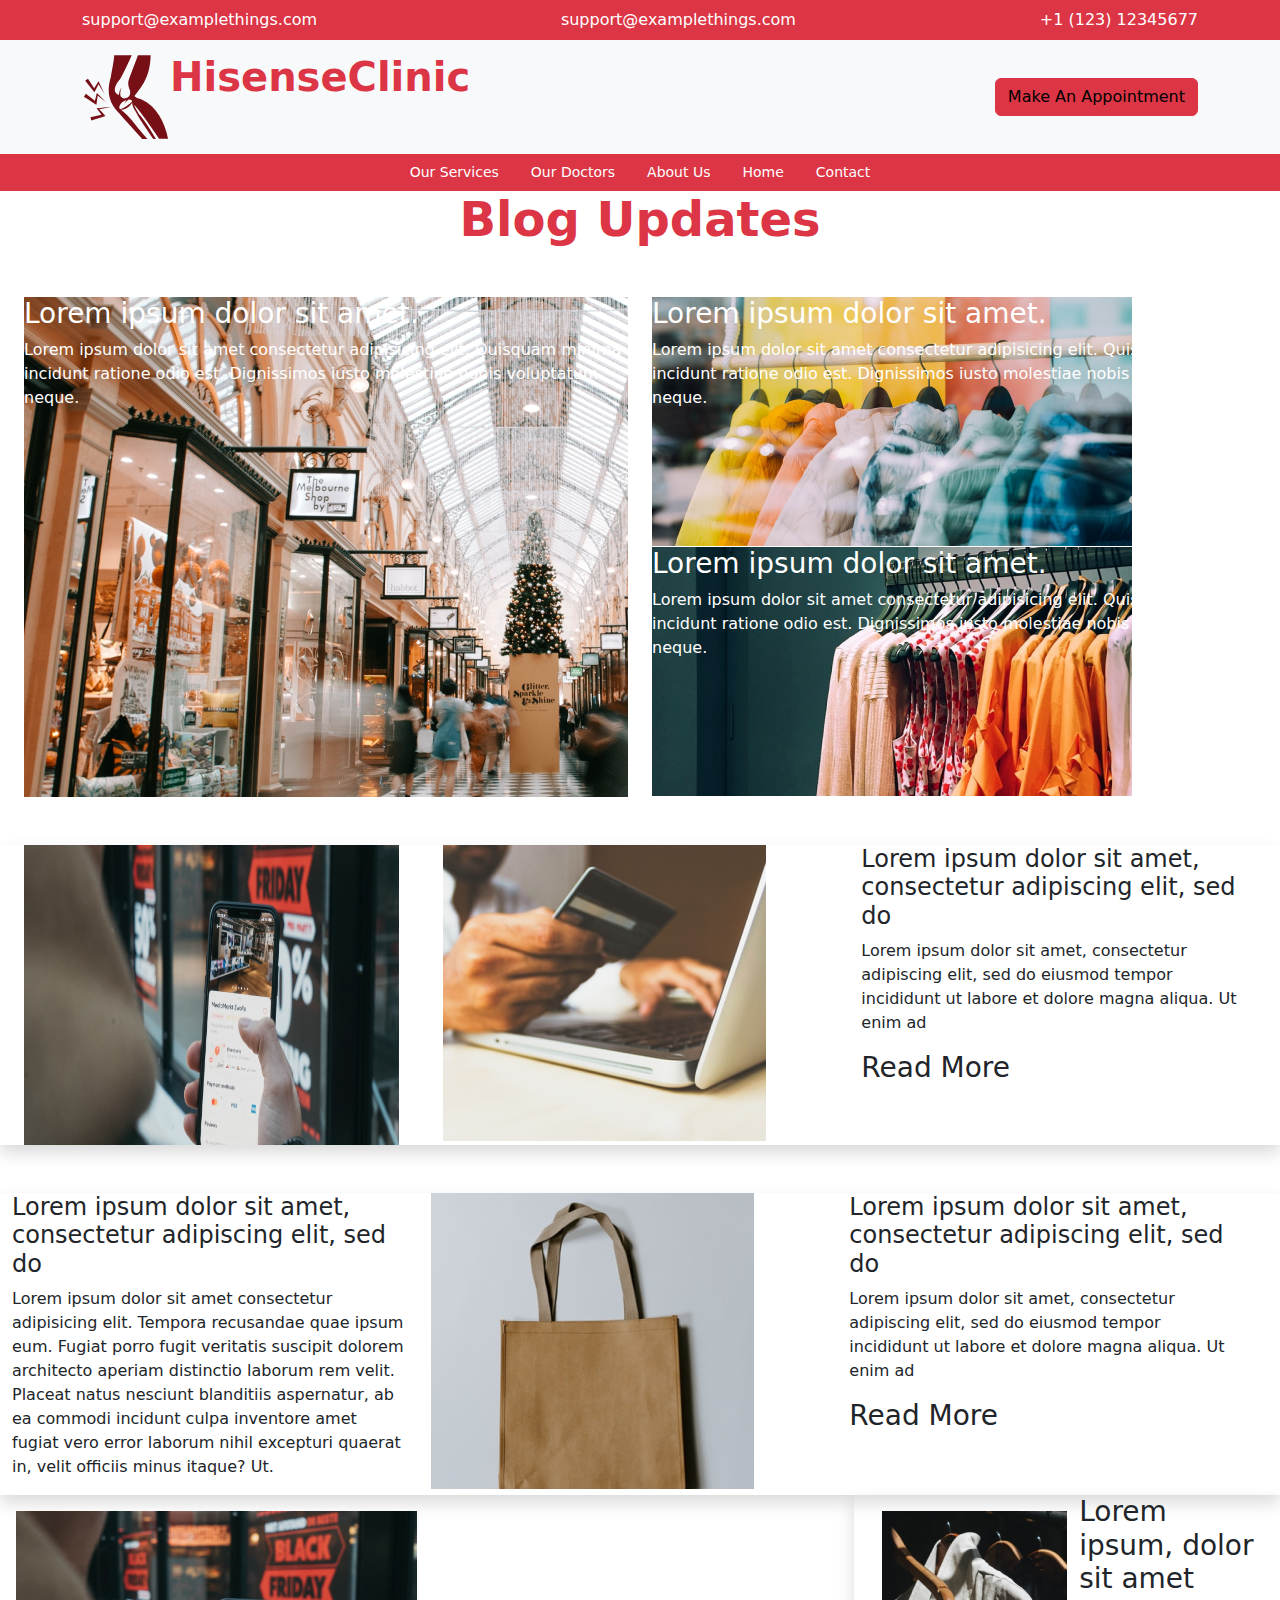
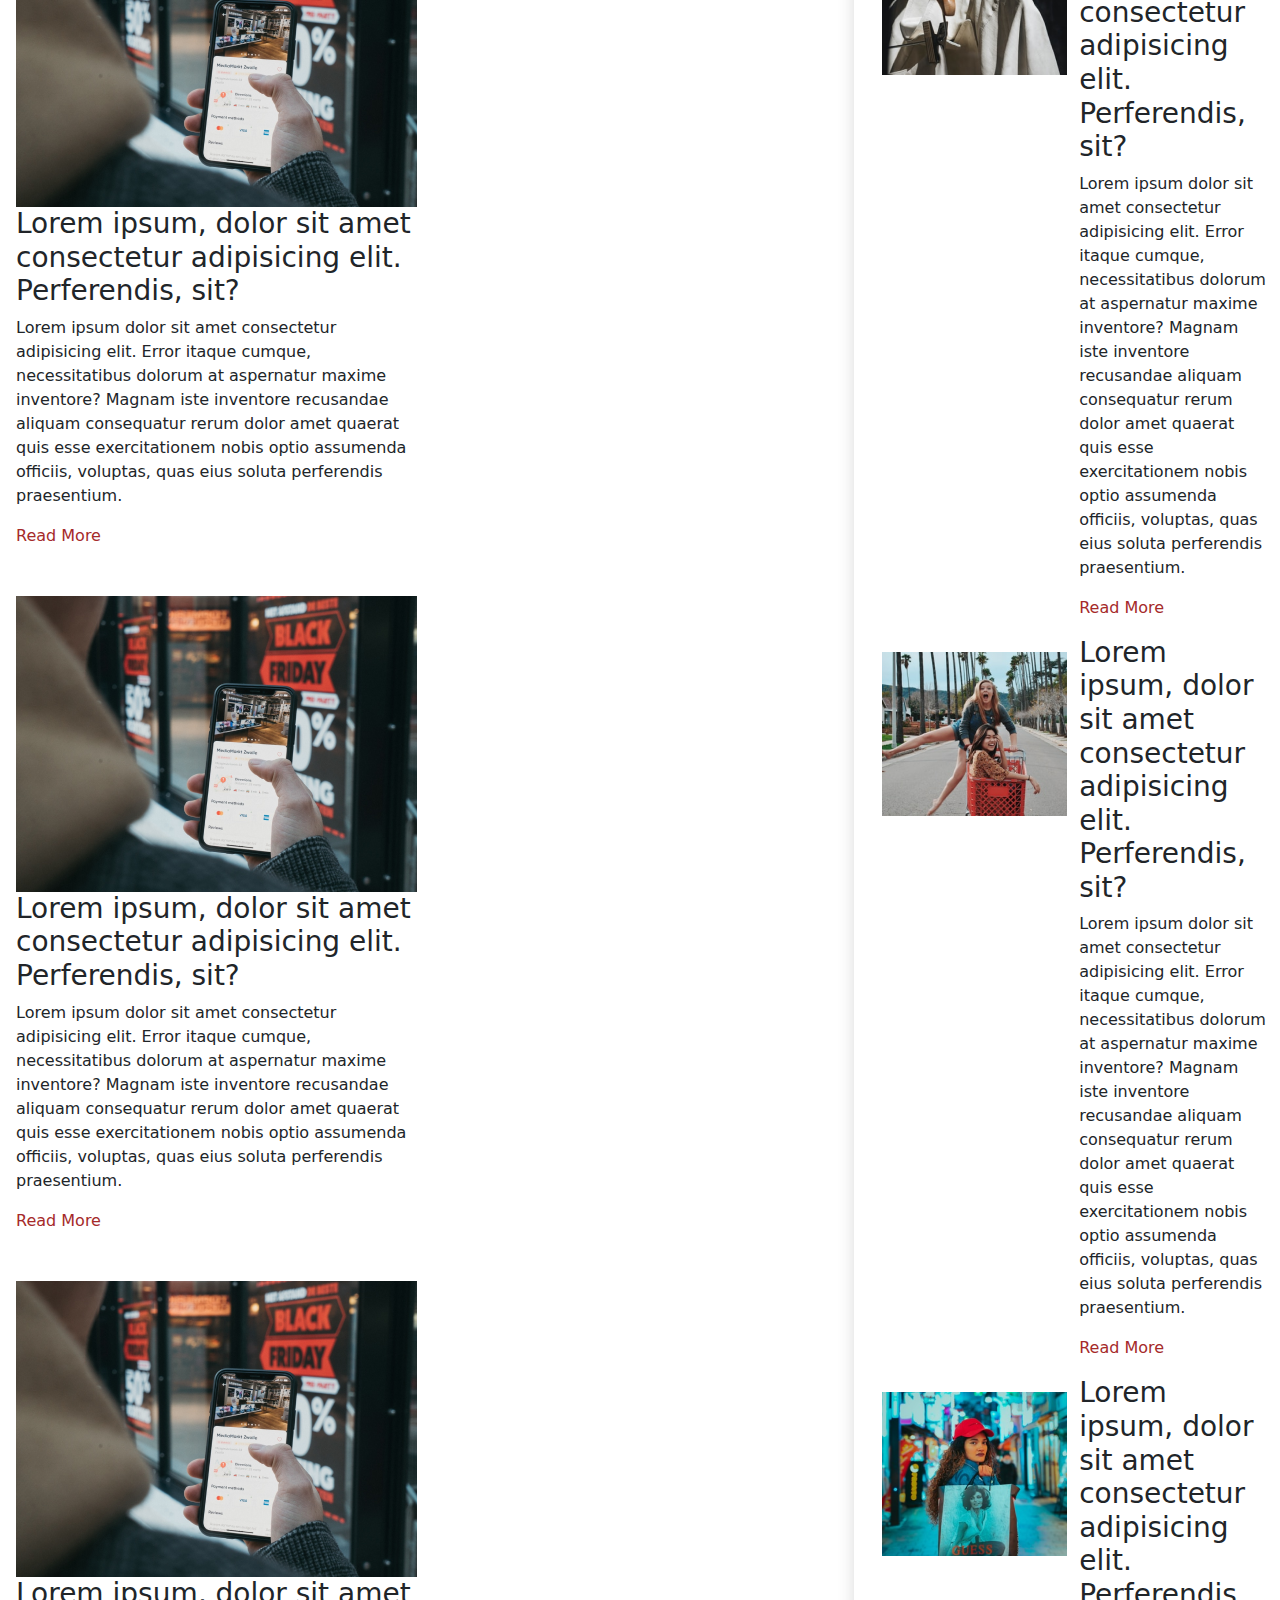
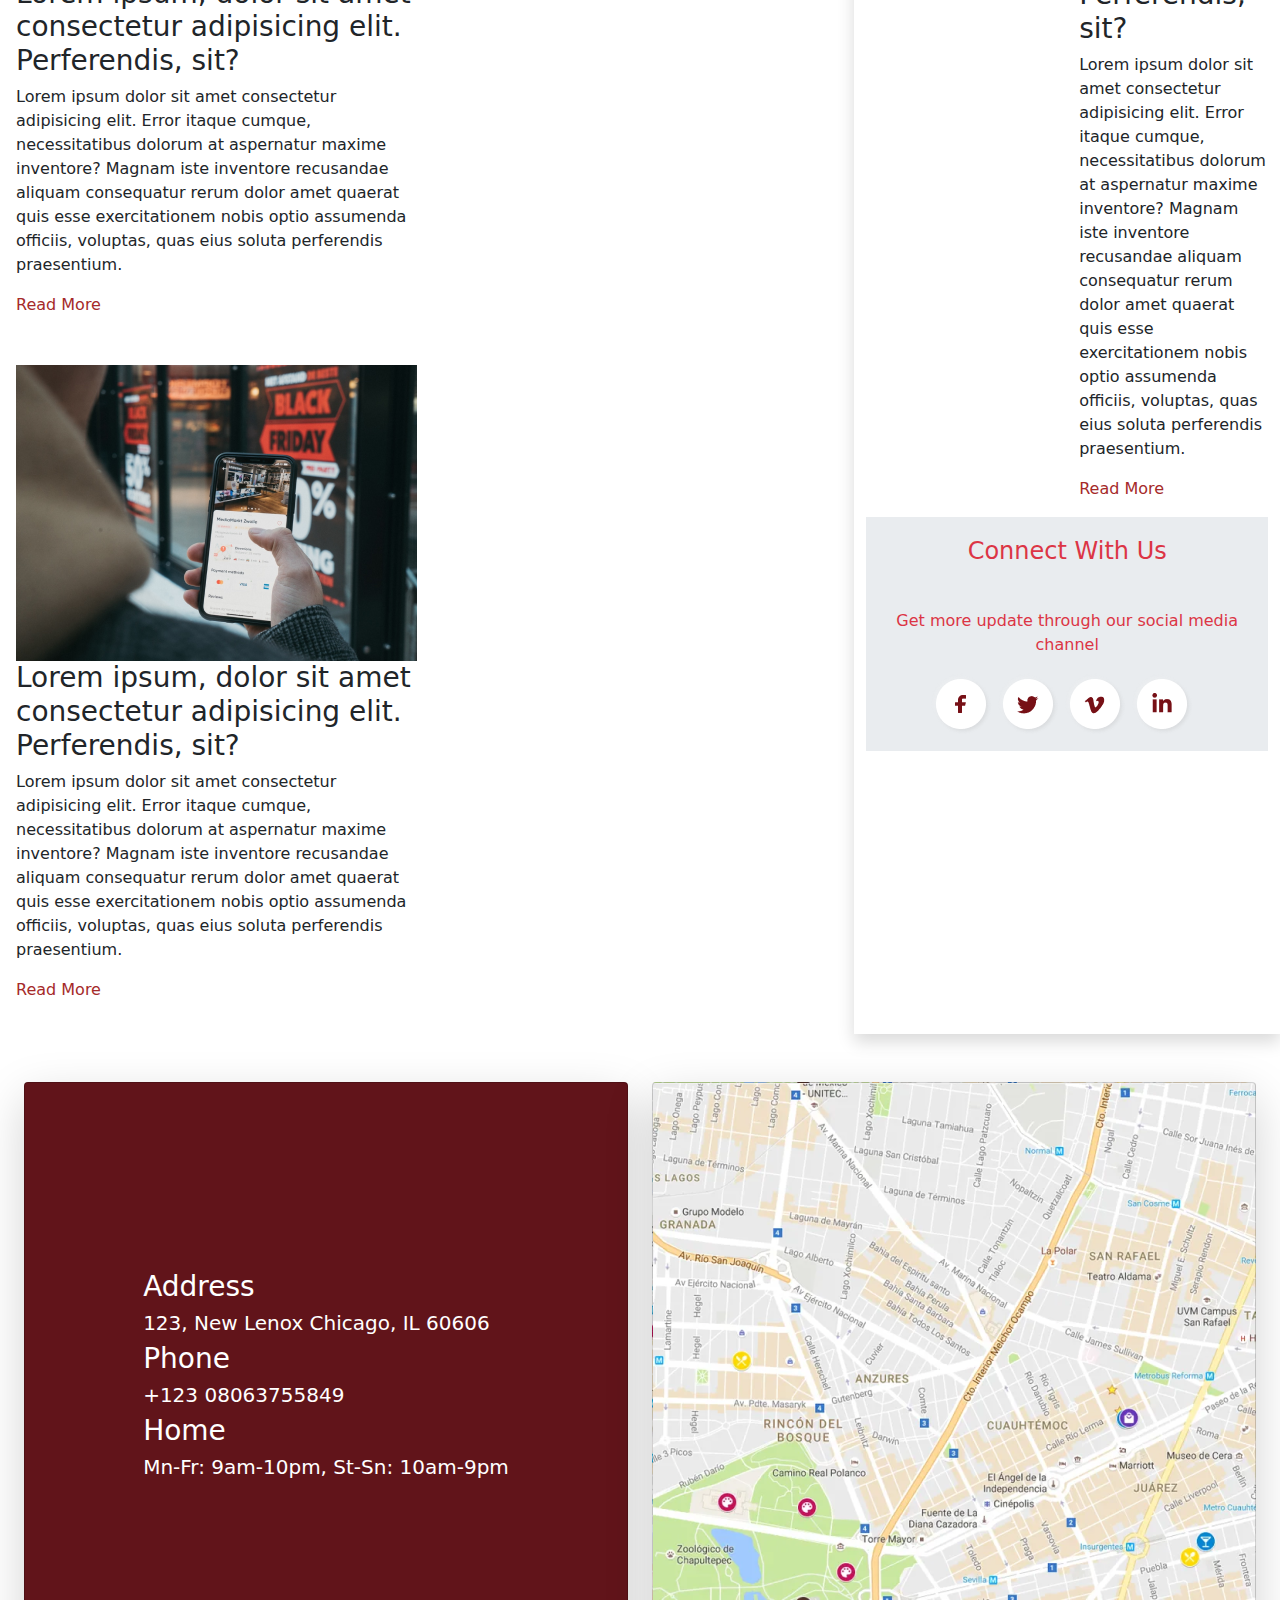
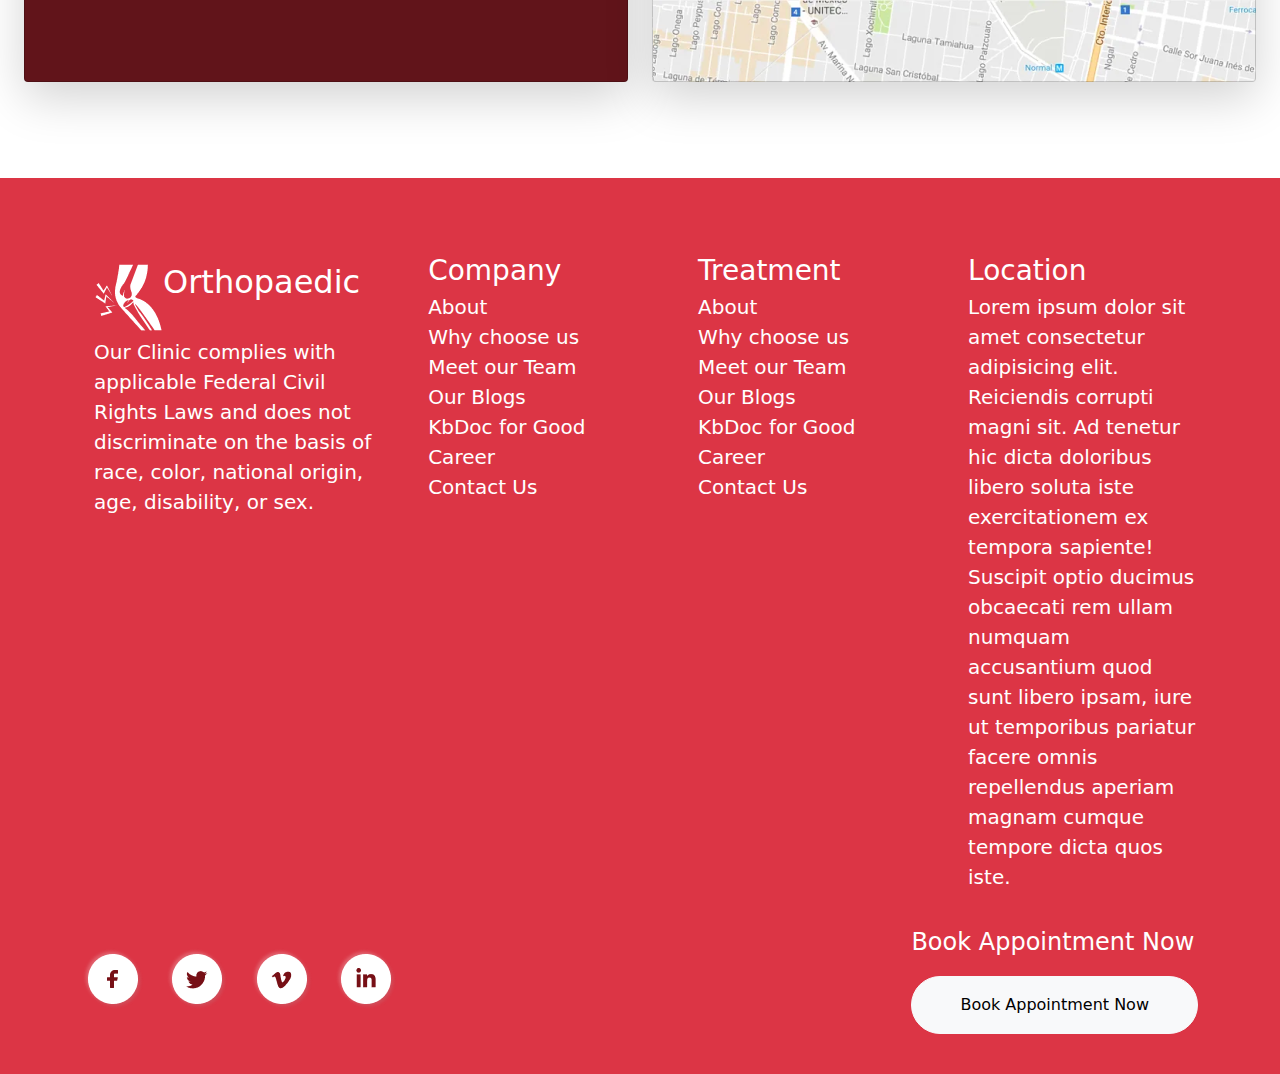
<file: pages/Blog-page.html>
<!DOCTYPE html>
<html lang="en">
<head>
  <meta charset="UTF-8">
  <meta name="viewport" content="width=device-width, initial-scale=1.0">
  <title>Blog</title>
  <link rel="stylesheet" href="../style/bootstrap.min.css">
  <link rel="stylesheet" href="../style/index.css">
</head>
<body>
<!-- nav-1 -->
<nav class="navbar navbar-expand-lg bg-danger ">
  <div class="container-md  ">
    <a class =" text-white text-decoration-none" href="#">support@examplethings.com</a>
    <a class="text-white text-decoration-none" href="#">support@examplethings.com</a>
    <a class="text-white text-decoration-none" href="#">+1 (123) 12345677</a>
  </div>
</nav>
<!-- end -->


 <!-- nav-2 -->
 <nav class="navbar navbar-expand-lg bg-body-tertiary">
  <div class="container-md">
    <a class="navbar-brand d-flex " href="../index.html">
      <img src="../images/Knee Joint.svg" alt="">
      <h3 class="fw-bolder text-danger display-6 ">HisenseClinic</h3>
    </a>
    <span class="navbar-text">
      <button  class="text-white btn btn-danger"><a href="./book-now.html">Make An Appointment</a></button> 
    </span>
    </div>
  </nav>
  <!-- end -->
  
  
  <!-- nav-3 -->
  
   
  <ul class="nav justify-content-center bg-danger ">
    <li class="nav-item text-white ">
      <a class="nav-link " aria-current="page" href="./pages/our-service.html">Our Services</a>
    </li>
    <li class="nav-item ">
      <a class="nav-link" href="./pages/our-doctors.html">Our Doctors</a>
    </li>
    
    <li class="nav-item">
      <a class="nav-link" href="./pages/About-us.html">About Us </a>
    </li>
    <li class="nav-item">
      <a class="nav-link" href="../index.html">Home </a>
    </li>
    <li class="nav-item">
      <a class="nav-link" href="./pages/contact.html">Contact </a>
    </li>
    </li>
  </ul>
<!-- end -->


<!-- title -->

<span class="text-center mt-5 ">
  <h1 class="display-5 text-danger fw-bold "> Blog Updates</h1>
</span>

<!-- end -->

<!-- backgrong-image -->
  <div class=" mt-5  text-center  ">
    <div class="row row-cols-2  container-fluid  mx-auto  ">
      <div class="col-6 ">
        <div class="bg-1" style="background-image: url(../images/blog-image-1.png); width:100%; height: 500px;">
          <span class=" text-start bg-danger text-white  ">
            <h3 class="">Lorem ipsum dolor sit amet.</h3>
            <p class="">Lorem ipsum dolor sit amet consectetur adipisicing elit. Quisquam minima incidunt ratione odio est. Dignissimos iusto molestiae nobis voluptatum neque.</p>
          </span>
        </div>
      </div>
      <div class="col-6 ">
        <div class="col" style=" background-repeat: no-repeat; background-image: url(../images/blog-image-2.png);  width: 100%; height: 250px;">
          <span class=" text-start bg-danger text-white  ">
            <h3 class="">Lorem ipsum dolor sit amet.</h3>
            <p class="">Lorem ipsum dolor sit amet consectetur adipisicing elit. Quisquam minima incidunt ratione odio est. Dignissimos iusto molestiae nobis voluptatum neque.</p>
          </span></div>
      <div class="col" style="background-repeat: no-repeat; background-image: url(../images/blog-image-3.png); width: 100%%; height: 250px;">
        <span class=" text-start bg-danger text-white  ">
          <h3 class="">Lorem ipsum dolor sit amet.</h3>
          <p class="">Lorem ipsum dolor sit amet consectetur adipisicing elit. Quisquam minima incidunt ratione odio est. Dignissimos iusto molestiae nobis voluptatum neque.</p>
        </span></div>
      </div>
    </div>
</div>



    <div class="  text-start mt-5 shadow  ">
      <div class="row row-cols-3  row-cols-md-3  container-fluid  mx-auto  ">
        <div class="col-6"><img src="../images/blog-image-4.png" alt="" style="width:95%; height: 300px;"></div>
        <div class="col-6"><img src="../images/blog-10.png" alt=""></div>
        <div class="col">
          <h4>Lorem ipsum dolor sit amet, consectetur adipiscing elit, sed do </h4>
          <p class=" ">Lorem ipsum dolor sit amet, consectetur adipiscing elit, sed do eiusmod tempor incididunt ut labore et dolore magna aliqua. Ut enim ad</p>
          <h3 class="">Read More</h3>
        </div>
      </div>
    </div>


  
    <div class=" text-start  mt-5 shadow ">
      <div class="row row-cols-3  row-cols-md-3  container-fluid">
        <div class="col-6"><h4>Lorem ipsum dolor sit amet, consectetur adipiscing elit, sed do </h4>
          <p class=" ">Lorem ipsum dolor sit amet consectetur adipisicing elit. Tempora recusandae quae ipsum eum. Fugiat porro fugit veritatis suscipit dolorem architecto aperiam distinctio laborum rem velit. Placeat natus nesciunt blanditiis aspernatur, ab ea commodi incidunt culpa inventore amet fugiat vero error laborum nihil excepturi quaerat in, velit officiis minus itaque? Ut.</p></div>
        <div class="col-6"><img src="../images/blog-9.png" alt=""></div>
        <div class="col"><h4>Lorem ipsum dolor sit amet, consectetur adipiscing elit, sed do </h4>
          <p class=" ">Lorem ipsum dolor sit amet, consectetur adipiscing elit, sed do eiusmod tempor incididunt ut labore et dolore magna aliqua. Ut enim ad</p>
          <h3 class="">Read More</h3></div>
      </div>
    </div>

 <main class="d-flex  ">
    <section class=" text-start   ">
            <div class="row-cols-3 row-cols-lg-2 ">
              <div class="col">
                  <div class="p-3">
                    <img src="../images/blog-8.png" alt="">
                    <span><h3>Lorem ipsum, dolor sit amet consectetur adipisicing elit. Perferendis, sit?</h3>
                      <p class="">Lorem ipsum dolor sit amet consectetur adipisicing elit. Error itaque cumque, necessitatibus dolorum at aspernatur maxime inventore? Magnam iste inventore recusandae aliquam consequatur rerum dolor amet quaerat quis esse exercitationem nobis optio assumenda officiis, voluptas, quas eius soluta perferendis praesentium.</p>
                      <p class=""><a href="">Read More</a></p>
                    </span>
                  </div>
                </div>
                <div class="col">
                  <div class="p-3"><img src="../images/blog-8.png" alt="">
                    <span><h3>Lorem ipsum, dolor sit amet consectetur adipisicing elit. Perferendis, sit?</h3>
                      <p class="">Lorem ipsum dolor sit amet consectetur adipisicing elit. Error itaque cumque, necessitatibus dolorum at aspernatur maxime inventore? Magnam iste inventore recusandae aliquam consequatur rerum dolor amet quaerat quis esse exercitationem nobis optio assumenda officiis, voluptas, quas eius soluta perferendis praesentium.</p>
                      <p class=""><a href="">Read More</a></p>
                    </span></div>
                </div>
                <div class="col">
                  <div class="p-3"><img src="../images/blog-8.png" alt="">
                    <span><h3>Lorem ipsum, dolor sit amet consectetur adipisicing elit. Perferendis, sit?</h3>
                      <p class="">Lorem ipsum dolor sit amet consectetur adipisicing elit. Error itaque cumque, necessitatibus dolorum at aspernatur maxime inventore? Magnam iste inventore recusandae aliquam consequatur rerum dolor amet quaerat quis esse exercitationem nobis optio assumenda officiis, voluptas, quas eius soluta perferendis praesentium.</p>
                      <p class=""><a href="">Read More</a></p>
                    </span></div>
                </div>
                <div class="col">
                  <div class="p-3"><img src="../images/blog-8.png" alt="">
                    <span><h3>Lorem ipsum, dolor sit amet consectetur adipisicing elit. Perferendis, sit?</h3>
                      <p class="">Lorem ipsum dolor sit amet consectetur adipisicing elit. Error itaque cumque, necessitatibus dolorum at aspernatur maxime inventore? Magnam iste inventore recusandae aliquam consequatur rerum dolor amet quaerat quis esse exercitationem nobis optio assumenda officiis, voluptas, quas eius soluta perferendis praesentium.</p>
                      <p class=""><a href="">Read More</a></p>
                    </span></div>
                </div>
                
          </div>
        </section>              
             


        
    <article class=" text-start  shadow  container  ">
      <div class="row row-cols-1 row-cols-lg-2    ">
        <div class="col">
            <div class="p-3">
              <img src="../images/blog-7.png" alt="">

            </div>
          </div>
          <div class="col">
              <span><h3>Lorem ipsum, dolor sit amet consectetur adipisicing elit. Perferendis, sit?</h3>
                <p class="">Lorem ipsum dolor sit amet consectetur adipisicing elit. Error itaque cumque, necessitatibus dolorum at aspernatur maxime inventore? Magnam iste inventore recusandae aliquam consequatur rerum dolor amet quaerat quis esse exercitationem nobis optio assumenda officiis, voluptas, quas eius soluta perferendis praesentium.</p>
                <p class=""><a href="">Read More</a></p>
              </span></div>

              <div class="col">
                <div class="p-3">
                  <img src="../images/blog-6.png" alt="">
    
                </div>
              </div>
              <div class="col">
                  <span><h3>Lorem ipsum, dolor sit amet consectetur adipisicing elit. Perferendis, sit?</h3>
                    <p class="">Lorem ipsum dolor sit amet consectetur adipisicing elit. Error itaque cumque, necessitatibus dolorum at aspernatur maxime inventore? Magnam iste inventore recusandae aliquam consequatur rerum dolor amet quaerat quis esse exercitationem nobis optio assumenda officiis, voluptas, quas eius soluta perferendis praesentium.</p>
                    <p class=""><a href="">Read More</a></p>
                  </span></div>

                  <div class="col">
                    <div class="p-3">
                      <img src="../images/blog-5.png" alt="">
        
                    </div>
                  </div>
                  <div class="col">
                      <span><h3>Lorem ipsum, dolor sit amet consectetur adipisicing elit. Perferendis, sit?</h3>
                        <p class="">Lorem ipsum dolor sit amet consectetur adipisicing elit. Error itaque cumque, necessitatibus dolorum at aspernatur maxime inventore? Magnam iste inventore recusandae aliquam consequatur rerum dolor amet quaerat quis esse exercitationem nobis optio assumenda officiis, voluptas, quas eius soluta perferendis praesentium.</p>
                        <p class=""><a href="">Read More</a></p>
                      </span></div>
              
          </div>
          
          
    </div>
    <div class=" text-center  bg-body-secondary container p-3  ">
      <p class=" text-danger fs-4  ">Connect With Us</p>
      <span class="container ">
        <p class="text-danger ">
          Get more update through our
          social media channel
        </p>

        <a class="navbar-brand" href="#">
          <img src="../images/fb.png" alt="">
        </a>
        <a class="navbar-brand" href="#">
          <img src="../images/twitter.png" alt="">
        </a>
        <a class="navbar-brand" href="#">
          <img src="../images/vimeo.png" alt="">
        </a>
        <a class="navbar-brand" href="#">
          <img src="../images/linkedin.png" alt="">
        </a>
      </span>
    </div>
  </article>            
</main>  
 
<!-- end -->  


<!-- map section -->

<div class="row row-cols-1 row-cols-lg-2 container-fluid fs-5  mx-auto  g-4 py-5">
  <div class="col ">
    <div class="card overflow-hidden text-bg-dark rounded-1 shadow-lg" style="background-image: url('../images/Rectangle\ 8442.png'); height: 600px;">
      <div class="d-flex  justify-content-end my-auto  mx-auto ">
        <ul class="  list-unstyled  lh-6 ">
          <li class="fs-3 ">Address</li>
          <li>123, New Lenox Chicago, IL 60606</li>
          <li class="fs-3 ">Phone</li>
          <li>+123 08063755849</li>
          <li class="fs-3 ">Home</li>
          <li>Mn-Fr: 9am-10pm, St-Sn: 10am-9pm</li>
        </ul>
      </div>
    </div>
  </div>

  <div class="col ">
    <div class="card card-cover   overflow-hidden text-bg-dark rounded-1 shadow-lg" style="background-image: url('../images/image\ 295.png'); height: 600px;">
      
      </div>
    </div>
  </div>
</div>


<!-- end -->


<!-- Footer -->
  <footer class="bg-danger  text-white fs-5 fw-normal  mt-5  py-4"> 
    <div class="container mt-5 ">
      <div class="row row-cols gap-3 ">
        <div class=" col"> 
          <nav class="navbar navbar-expand-lg  ">
          <div class="container-md d-flex  flex-column  ">
            <a class="navbar-brand d-flex " href="#">
              <img  src="../images/Knee Joint white.png" alt=""> <h2 class="text-white">Orthopaedic </h2>
            </a>
            <p>Our Clinic complies with applicable Federal Civil Rights Laws and does not discriminate on the basis of race, color, national origin, age, disability, or sex.</p>
          </div>
        </nav></div>
        <div class="col">
          <ul class="list-unstyled  links">
            <li><a class="fs-3 " href="">Company</a></li>
          <li><a href="">About</a></li>
          <li><a href="">Why choose us</a></li>
          <li><a href="">Meet our Team</a></li>
          <li><a href="">Our Blogs</a></li>
          <li><a href="">KbDoc for Good</a></li>
          <li><a href="">Career</a></li>
          <li><a href="">Contact Us</a></li>
        </ul>
      </div>
       
      <div class="col">
        <ul class="list-unstyled  links">
          <li><a class="fs-3 " href="">Treatment</a></li>
        <li><a href="">About</a></li>
        <li><a href="">Why choose us</a></li>
        <li><a href="">Meet our Team</a></li>
        <li><a href="">Our Blogs</a></li>
        <li><a href="">KbDoc for Good</a></li>
        <li><a href="">Career</a></li>
        <li><a href="">Contact Us</a></li>
      </ul>
    </div>

    <div class="col">
      <ul class="list-unstyled links">
        <li><a class="fs-3 " href="">Location</a></li>
      <li><p>Lorem ipsum dolor sit amet consectetur adipisicing elit. Reiciendis corrupti magni sit. Ad tenetur hic dicta doloribus libero soluta iste exercitationem ex tempora sapiente! Suscipit optio ducimus obcaecati rem ullam numquam accusantium quod sunt libero ipsam, iure ut temporibus pariatur facere omnis repellendus aperiam magnam cumque tempore dicta quos iste.</p></li>
 
    </ul>
  </div>
      </div>
    </div>


    <nav class="navbar navbar-expand-lg">
      <div class="container-md">
        <span>
          <a class="navbar-brand" href="#">
            <img src="../images/fb.png" alt="">
          </a>
          <a class="navbar-brand" href="#">
            <img src="../images/twitter.png" alt="">
          </a>
          <a class="navbar-brand" href="#">
            <img src="../images/vimeo.png" alt="">
          </a>
          <a class="navbar-brand" href="#">
            <img src="../images/linkedin.png" alt="">
          </a>
        </span>
        
        <span class="navbar-text">
          <P class="fs-4 text-white ">Book Appointment Now</P>
      <button  class="text-danger  btn btn-light rounded-5 px-5 py-3 "><a href="./book-now.html">Book Appointment Now</a></button> 
      </span>
      </div>
    </nav>
  </footer>
  </div>
<!-- end -->


  <script src="../script/bootstrap.min.js"></script>
</body>
</html>
</file>
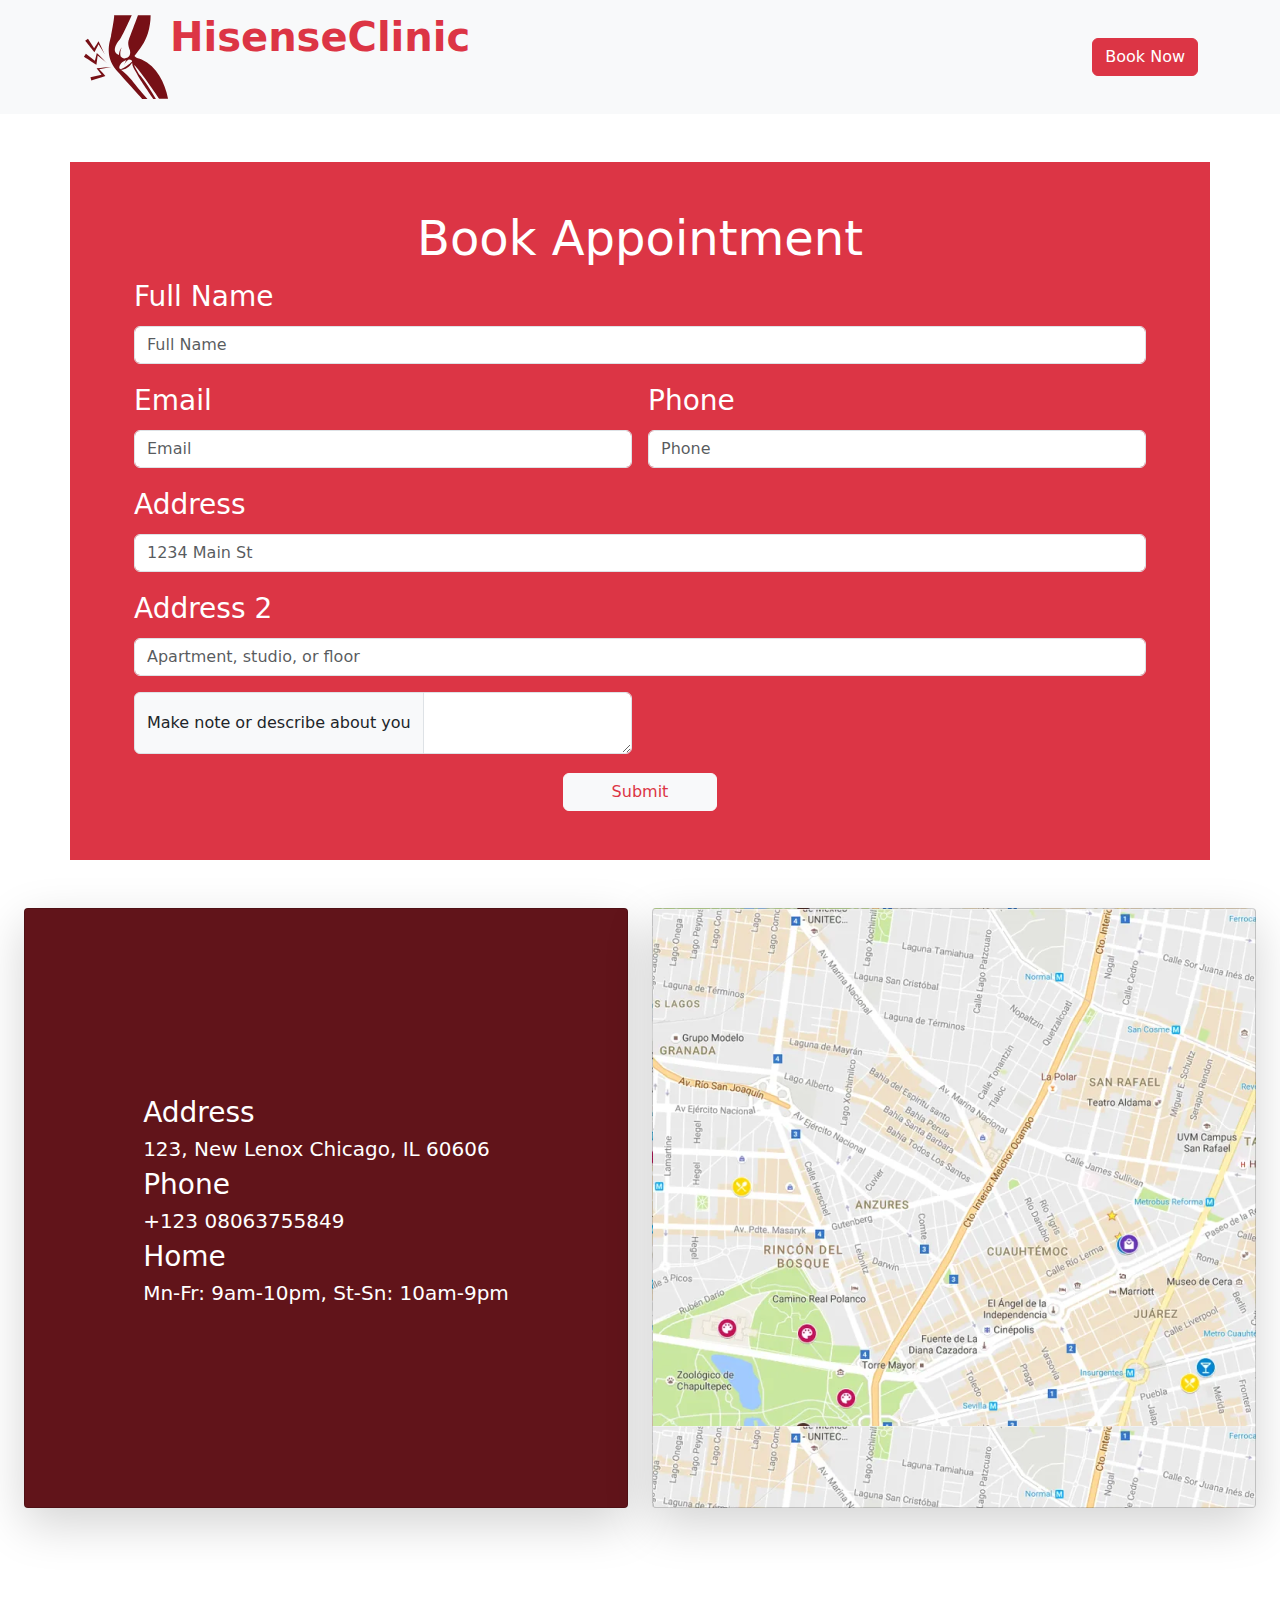
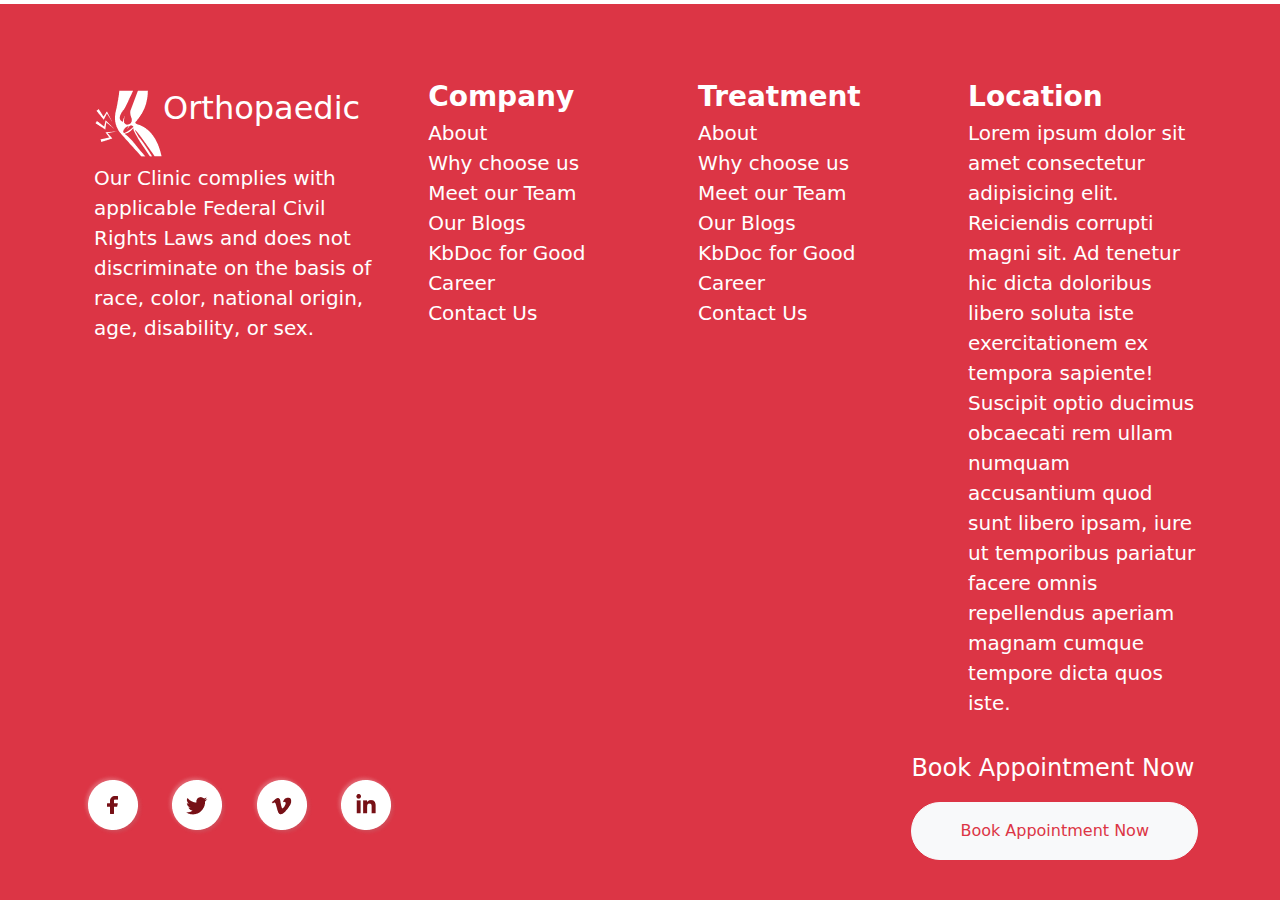
<file: pages/book-now.html>
<!DOCTYPE html>
<html lang="en">
<head>
  <meta charset="UTF-8">
  <meta name="viewport" content="width=device-width, initial-scale=1.0">
  <title>Book Appointment</title>
  <link rel="stylesheet" href="../style/bootstrap.min.css">
  <link rel="stylesheet" href="../style/index.css">
</head>
<body>



 <!-- nav-2 -->
 <nav class="navbar navbar-expand-lg bg-body-tertiary">
  <div class="container-md">
    <a class="navbar-brand d-flex " href="../index.html">
      <img src="../images/Knee Joint.svg" alt="">
      <h3 class="fw-bolder text-danger display-6 ">HisenseClinic</h3>
    </a>
    <span class="navbar-text">
  <button  class="text-white btn btn-danger">Book Now</button> 
  </span>
  </div>
</nav>
<!-- end -->


  <!-- Book now -->


 <section class="contact mt-5 bg-danger container p-5 text-white  ">
  <span class="text-center "><h1 class="display-5  text-white "> Book Appointment</h1></span>
  <form class="row g-3 fs-3 mx-auto  container ">
    <div class="col-12">
      <label for="inputAddress" class="form-label">Full Name</label>
      <input type="text" class="form-control" id="inputAddress" placeholder="Full Name">
    </div>
    <div class="col-md-6">
      <label for="inputEmail4" class="form-label">Email</label>
      <input type="email" class="form-control" id="inputEmail4 pl" placeholder="Email" >
    </div>
    <div class="col-md-6">
      <label for="inputPassword4" class="form-label">Phone</label>
      <input type="number" class="form-control" id="inputPassword4"  placeholder="Phone">
    </div>
    <div class="col-12">
      <label for="inputAddress" class="form-label">Address</label>
      <input type="text" class="form-control" id="inputAddress" placeholder="1234 Main St">
    </div>
    <div class="col-12">
      <label for="inputAddress2" class="form-label">Address 2</label>
      <input type="text" class="form-control" id="inputAddress2" placeholder="Apartment, studio, or floor">
    </div>
    <div class="col-md-6">
      <div class="input-group ">
        <span class="input-group-text">Make note or describe about you </span>
        <textarea class="form-control " aria-label="With textarea"></textarea>
      </div>
    </div>
  
    <div class="col-12 text-center ">
      <button type="submit" class="btn btn-light text-danger px-5  ">Submit</button>
    </div>
  </form>

 </section> 
 <!-- end -->





<!-- map section -->

<div class="row row-cols-1 row-cols-lg-2 container-fluid fs-5  mx-auto  g-4 py-5">
  <div class="col ">
    <div class="card overflow-hidden text-bg-dark rounded-1 shadow-lg" style="background-image: url('../images/Rectangle\ 8442.png'); height: 600px;">
      <div class="d-flex  justify-content-end my-auto  mx-auto ">
        <ul class="  list-unstyled  lh-6 ">
          <li class="fs-3 ">Address</li>
          <li>123, New Lenox Chicago, IL 60606</li>
          <li class="fs-3 ">Phone</li>
          <li>+123 08063755849</li>
          <li class="fs-3 ">Home</li>
          <li>Mn-Fr: 9am-10pm, St-Sn: 10am-9pm</li>
        </ul>
      </div>
    </div>
  </div>

  <div class="col ">
    <div class="card card-cover   overflow-hidden text-bg-dark rounded-1 shadow-lg" style="background-image: url('../images/image\ 295.png'); height: 600px;">
      
      </div>
    </div>
  </div>
</div>


<!-- end -->


<!-- Footer -->
  <footer class="bg-danger  text-white fs-5 fw-normal  mt-5  py-4"> 
    <div class="container mt-5 ">
      <div class="row row-cols gap-3 ">
        <div class=" col"> 
          <nav class="navbar navbar-expand-lg  ">
          <div class="container-md d-flex  flex-column  ">
            <a class="navbar-brand d-flex " href="#">
              <img  src="../images/Knee Joint white.png" alt=""> <h2 class="text-white">Orthopaedic </h2>
            </a>
            <p class="fs-5 fw-normal ">Our Clinic complies with applicable Federal Civil Rights Laws and does not discriminate on the basis of race, color, national origin, age, disability, or sex.</p>
          </div>
        </nav></div>
        <div class="col">
          <ul class="list-unstyled  links fs-5 fw-normal ">
            <li><a class="fs-3 fw-bold  " href="">Company</a></li>
          <li><a href="">About</a></li>
          <li><a href="">Why choose us</a></li>
          <li><a href="">Meet our Team</a></li>
          <li><a href="">Our Blogs</a></li>
          <li><a href="">KbDoc for Good</a></li>
          <li><a href="">Career</a></li>
          <li><a href="">Contact Us</a></li>
        </ul>
      </div>
       
      <div class="col">
        <ul class="list-unstyled  links fs-5 fw-normal ">
          <li><a class="fs-3 fw-bold  " href="">Treatment</a></li>
        <li><a href="">About</a></li>
        <li><a href="">Why choose us</a></li>
        <li><a href="">Meet our Team</a></li>
        <li><a href="">Our Blogs</a></li>
        <li><a href="">KbDoc for Good</a></li>
        <li><a href="">Career</a></li>
        <li><a href="">Contact Us</a></li>
      </ul>
    </div>

    <div class="col">
      <ul class="list-unstyled links fs-5 fw-normal ">
        <li><a class="fs-3 fw-bold " href="">Location</a></li>
      <li><p>Lorem ipsum dolor sit amet consectetur adipisicing elit. Reiciendis corrupti magni sit. Ad tenetur hic dicta doloribus libero soluta iste exercitationem ex tempora sapiente! Suscipit optio ducimus obcaecati rem ullam numquam accusantium quod sunt libero ipsam, iure ut temporibus pariatur facere omnis repellendus aperiam magnam cumque tempore dicta quos iste.</p></li>
 
    </ul>
  </div>
      </div>
    </div>


    <nav class="navbar navbar-expand-lg">
      <div class="container-md">
        <span>
          <a class="navbar-brand" href="#">
            <img src="../images/fb.png" alt="">
          </a>
          <a class="navbar-brand" href="#">
            <img src="../images/twitter.png" alt="">
          </a>
          <a class="navbar-brand" href="#">
            <img src="../images/vimeo.png" alt="">
          </a>
          <a class="navbar-brand" href="#">
            <img src="../images/linkedin.png" alt="">
          </a>
        </span>
        
        <span class="navbar-text">
          <P class="fs-4 text-white ">Book Appointment Now</P>
      <button  class="text-danger  btn btn-light rounded-5 px-5 py-3 ">Book Appointment Now</button> 
      </span>
      </div>
    </nav>
  </footer>
  </div>
<!-- end -->


  <script src="../script/bootstrap.min.js"></script>
</body>
</html>
</file>
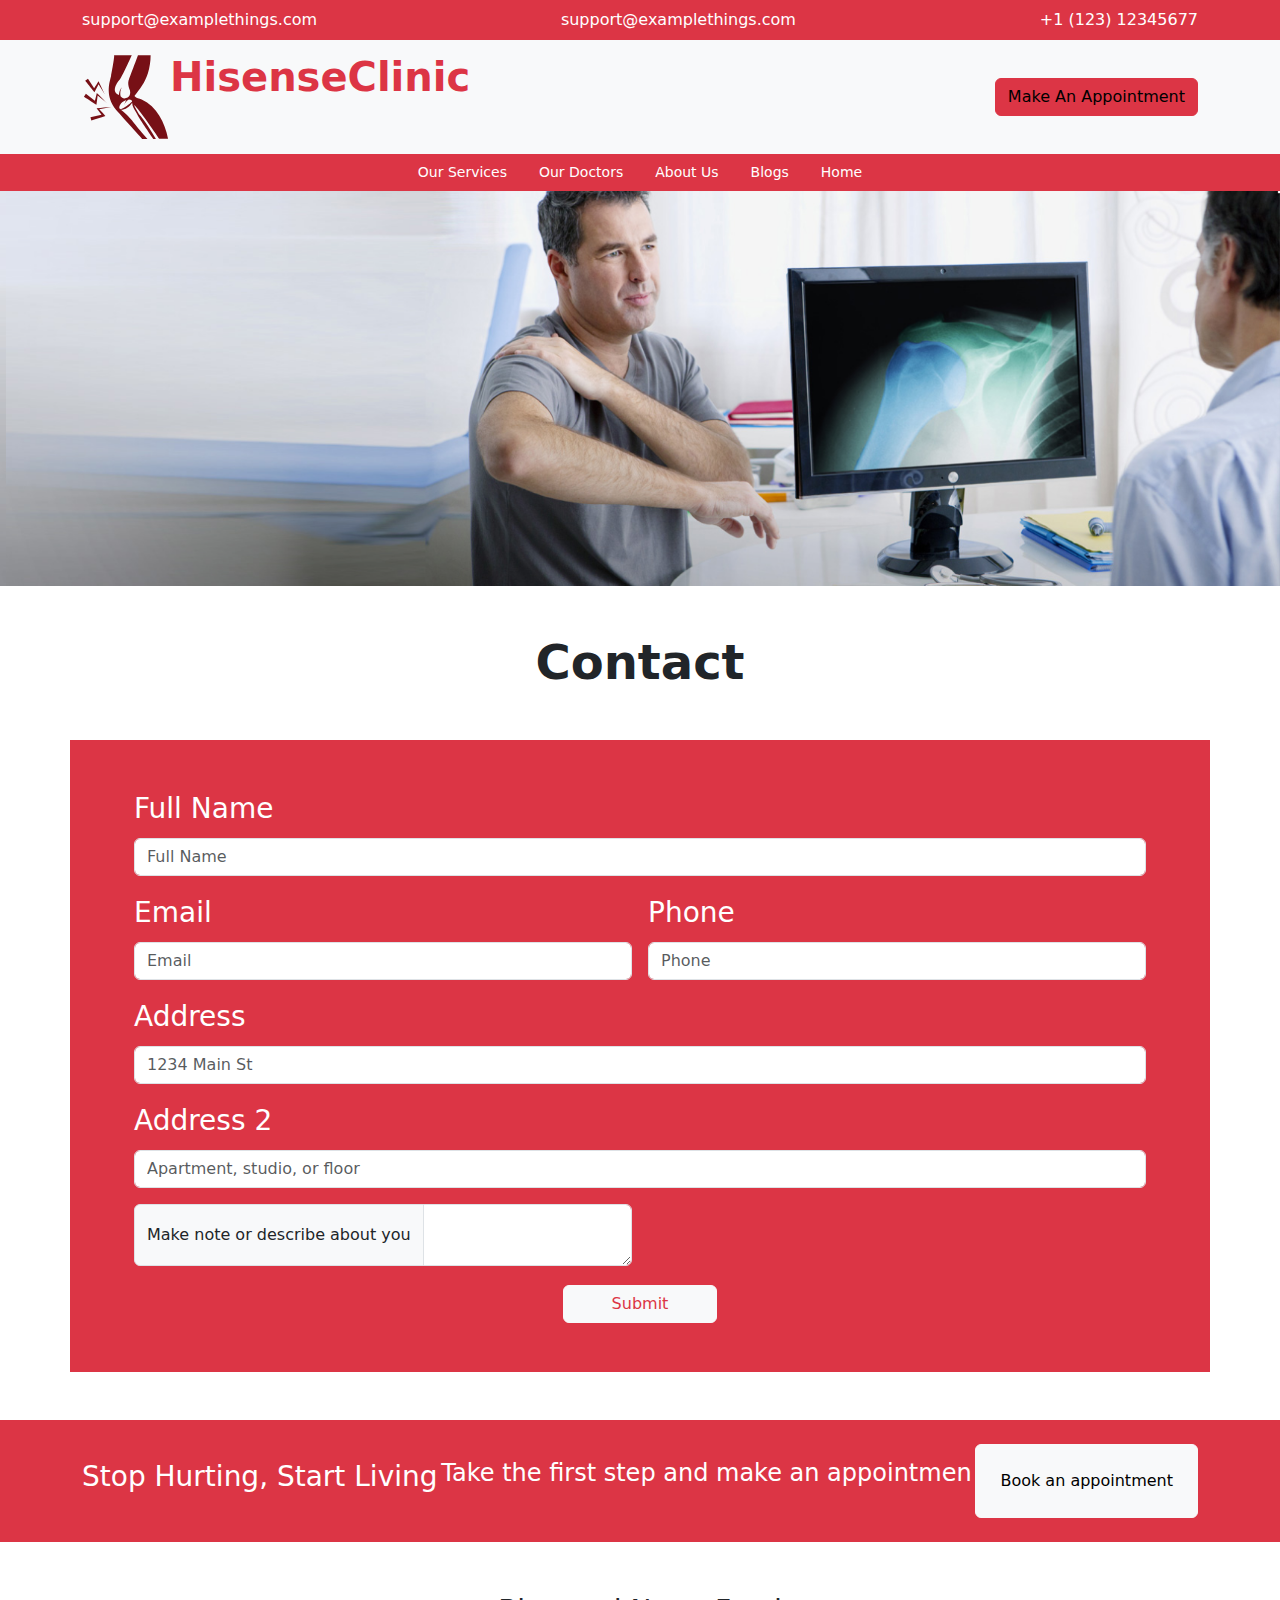
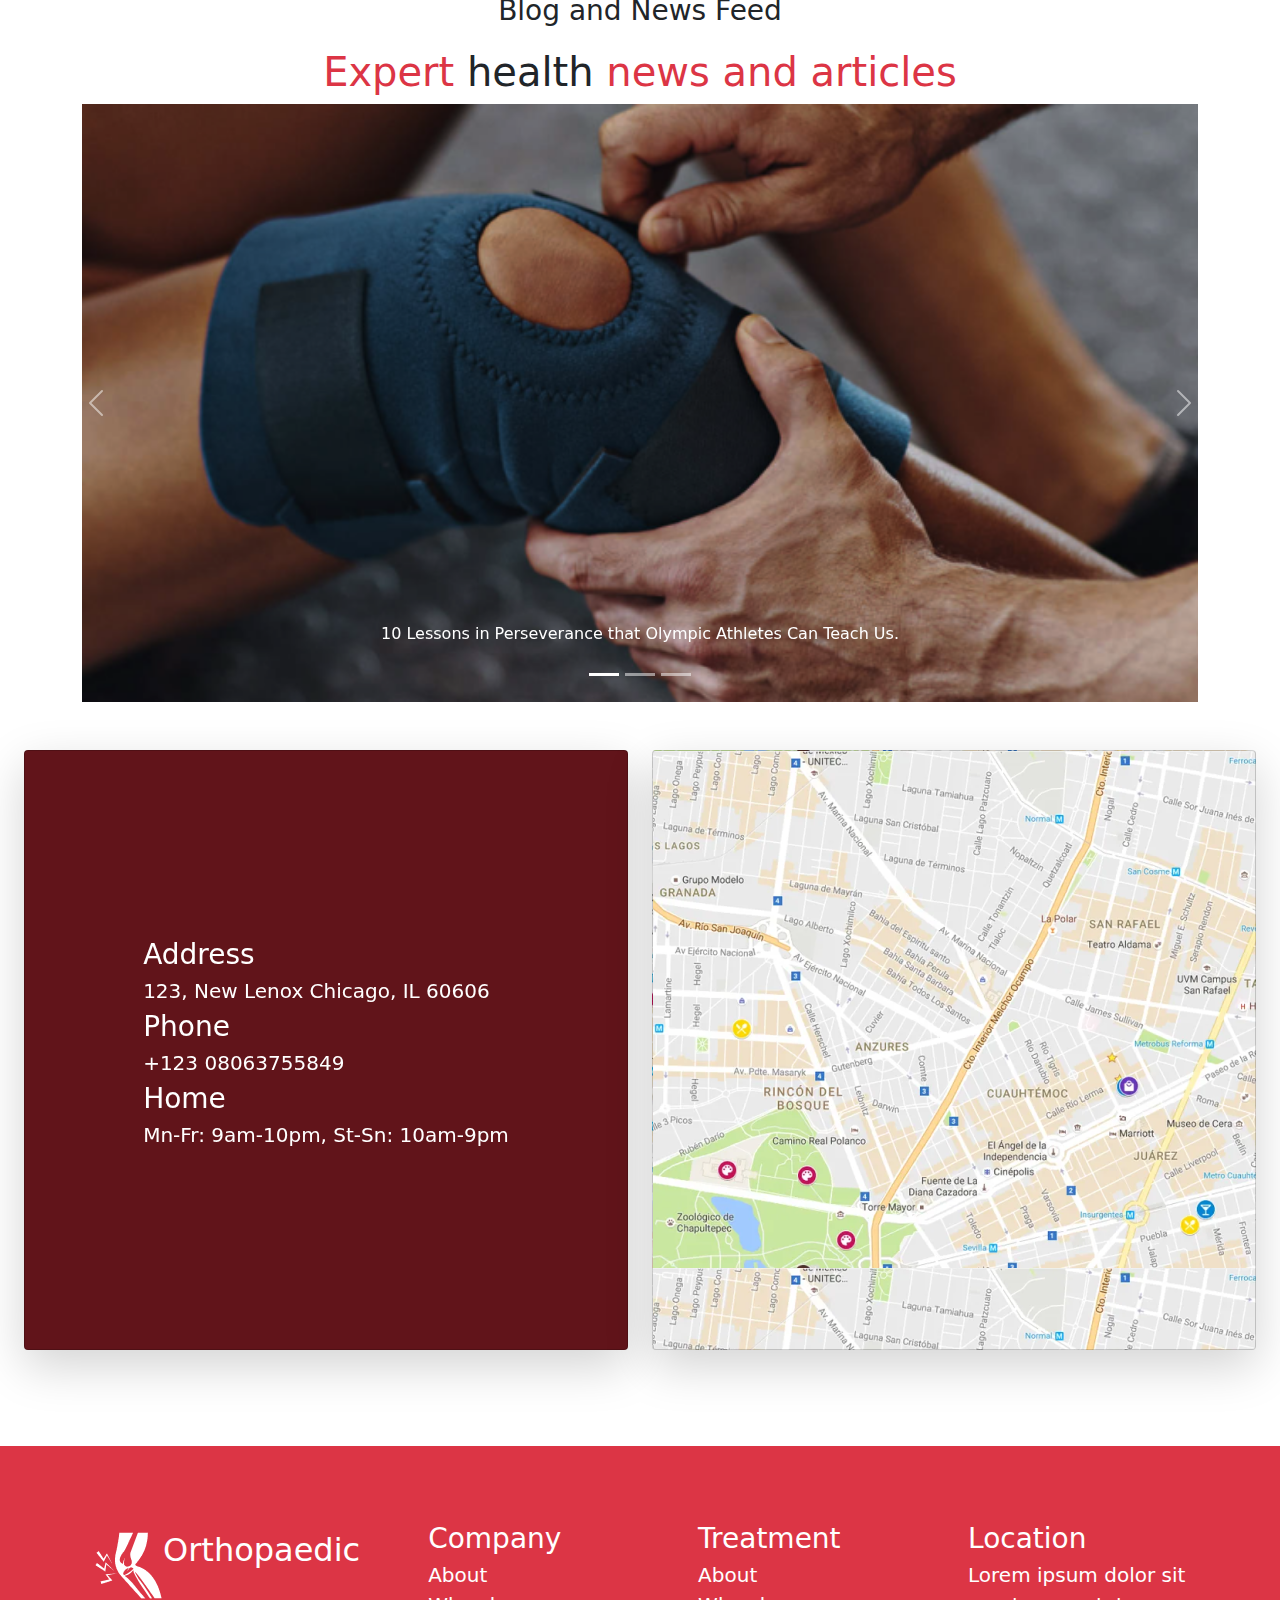
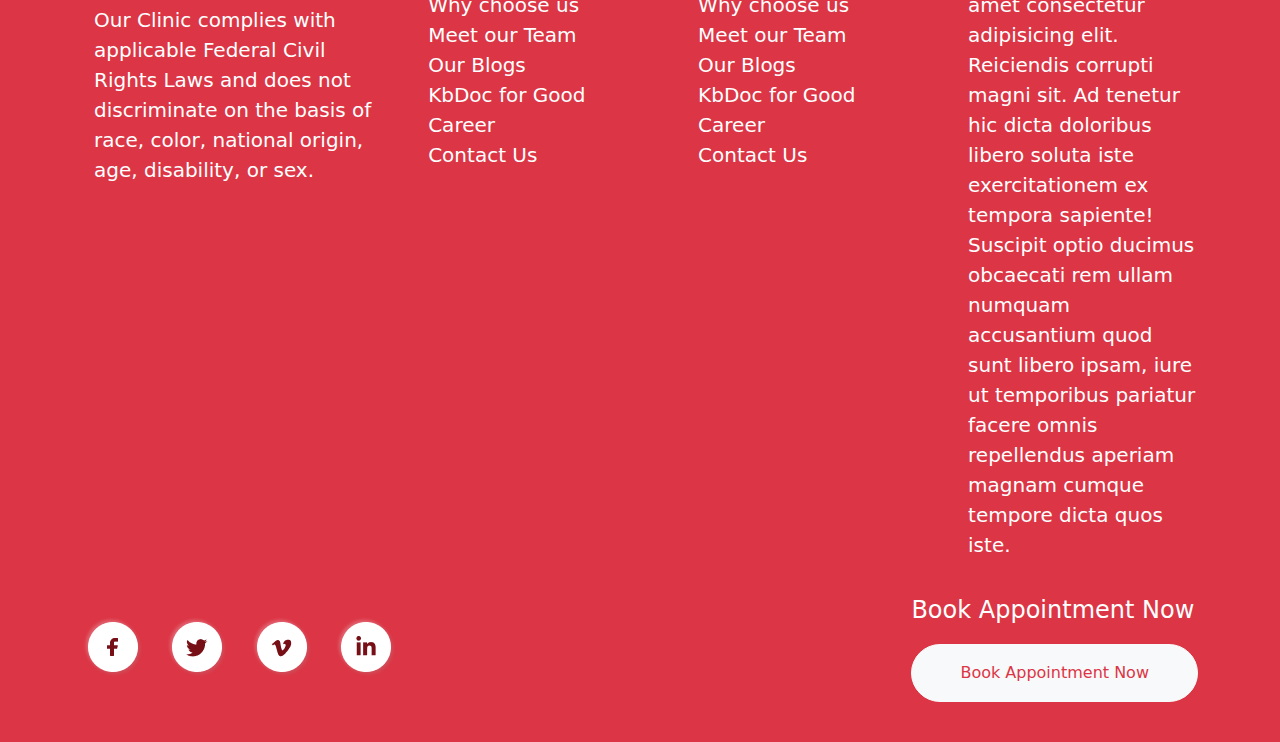
<file: pages/contact.html>
<!DOCTYPE html>
<html lang="en">
<head>
  <meta charset="UTF-8">
  <meta name="viewport" content="width=device-width, initial-scale=1.0">
  <title>Contact</title>
  <link rel="stylesheet" href="../style/bootstrap.min.css">
  <link rel="stylesheet" href="../style/index.css">
</head>
<body>
<!-- nav-1 -->
<nav class="navbar navbar-expand-lg bg-danger ">
  <div class="container-md  ">
    <a class =" text-white text-decoration-none" href="#">support@examplethings.com</a>
    <a class="text-white text-decoration-none" href="#">support@examplethings.com</a>
    <a class="text-white text-decoration-none" href="#">+1 (123) 12345677</a>
  </div>
</nav>
<!-- end -->


 <!-- nav-2 -->
 <nav class="navbar navbar-expand-lg bg-body-tertiary">
  <div class="container-md">
    <a class="navbar-brand d-flex " href="../index.html">
      <img src="../images/Knee Joint.svg" alt="">
      <h3 class="fw-bolder text-danger display-6 ">HisenseClinic</h3>
    </a>
    <span class="navbar-text">
      <button  class="text-white btn btn-danger"><a href="./book-now.html">Make An Appointment</a></button> 
    </span>
    </div>
  </nav>
  <!-- end -->
  
  
  <!-- nav-3 -->
  
   
  <ul class="nav justify-content-center bg-danger ">
    <li class="nav-item text-white ">
      <a class="nav-link " aria-current="page" href="./pages/our-service.html">Our Services</a>
    </li>
    <li class="nav-item ">
      <a class="nav-link" href="./pages/our-doctors.html">Our Doctors</a>
    </li>
    
    <li class="nav-item">
      <a class="nav-link" href="./pages/About-us.html">About Us </a>
    </li>
    <li class="nav-item">
      <a class="nav-link" href="./pages/Blog-page.html">Blogs </a>
    </li>
    <li class="nav-item">
      <a class="nav-link" href="../index.html">Home </a>
    </li>
    </li>
  </ul>
<!-- end -->

<!-- backgrong-image -->
<div class="background-image  ">
  <img src="../images/contact-bg.png" class="img-fluid " alt="..." style="width: 100%; height: auto;">
</div>

<!-- end -->
<h1 class=" display-5 fw-bold  text-center mt-5 ">Contact</h1>




  <!-- contact us -->

 <section class="contact mt-5 bg-danger container p-5 text-white  ">
  <form class="row g-3 fs-3 mx-auto  container ">
    <div class="col-12">
      <label for="inputAddress" class="form-label">Full Name</label>
      <input type="text" class="form-control" id="inputAddress" placeholder="Full Name">
    </div>
    <div class="col-md-6">
      <label for="inputEmail4" class="form-label">Email</label>
      <input type="email" class="form-control" id="inputEmail4 pl" placeholder="Email" >
    </div>
    <div class="col-md-6">
      <label for="inputPassword4" class="form-label">Phone</label>
      <input type="password" class="form-control" id="inputPassword4"  placeholder="Phone">
    </div>
    <div class="col-12">
      <label for="inputAddress" class="form-label">Address</label>
      <input type="text" class="form-control" id="inputAddress" placeholder="1234 Main St">
    </div>
    <div class="col-12">
      <label for="inputAddress2" class="form-label">Address 2</label>
      <input type="text" class="form-control" id="inputAddress2" placeholder="Apartment, studio, or floor">
    </div>
    <div class="col-md-6">
      <div class="input-group ">
        <span class="input-group-text">Make note or describe about you </span>
        <textarea class="form-control " aria-label="With textarea"></textarea>
      </div>
    </div>
  
    <div class="col-12 text-center ">
      <button type="submit" class="btn btn-light text-danger px-5  ">Submit</button>
    </div>
  </form>

 </section> 
 <!-- end -->


<!-- booking -->
<nav class="navbar navbar-expand-lg bg-danger text-white p-3 mt-5 ">
  <div class="container-md">
    <h3 class="fs-3 ">Stop Hurting, Start Living</h3>
    <p class="fs-4 fw-light ">Take the first step and make an appointmen</p>
    <span class="navbar-text">
  <button  class="text-danger  btn btn-light p-4  "><a href="./book-now.html">Book an appointment</a></button> 
  </span>
  </div>
</nav>

<!-- end -->







  <!-- Blog section -->
  
  <section class="Blog">
    <div class="md-block mt-5 text-center">
      <p class="fs-3 ">Blog and News Feed</p>
      <h1 class=" fs-1 "><span class="text-danger ">Expert </span> health <span class="text-danger ">news and articles</span><br>
       </h1>
  
    
  <div id="carouselExampleCaptions" class="carousel slide">
    <div class="carousel-indicators">
      <button type="button" data-bs-target="#carouselExampleCaptions" data-bs-slide-to="0" class="active" aria-current="true" aria-label="Slide 1"></button>
      <button type="button" data-bs-target="#carouselExampleCaptions" data-bs-slide-to="1" aria-label="Slide 2"></button>
      <button type="button" data-bs-target="#carouselExampleCaptions" data-bs-slide-to="2" aria-label="Slide 3"></button>
    </div>
    <div class="carousel-inner">
      <div class="carousel-item active">
        <img src="../images/image 358.png" class="d-block w-100 container " alt="...">
        <div class="carousel-caption d-none d-md-block">
          <p>10 Lessons in Perseverance that Olympic Athletes Can Teach Us.</p>
        </div>
      </div>
      <div class="carousel-item">
        <img src="../images/image 359.png" class="d-block w-100 container " alt="...">
        <div class="carousel-caption d-none d-md-block">
          <p> Pain Relief Through Physical Therapy.</p>
        </div>
      </div>
      <div class="carousel-item ">
        <img src="../images/image 358.png" class="d-block w-100 container " alt="...">
        <div class="carousel-caption d-none d-md-block">
          <p>10 Lessons in Perseverance that Olympic Athletes Can Teach Us</p>
        </div>
      </div>
    </div>
    <button class="carousel-control-prev" type="button" data-bs-target="#carouselExampleCaptions" data-bs-slide="prev">
      <span class="carousel-control-prev-icon" aria-hidden="true"></span>
      <span class="visually-hidden">Previous</span>
    </button>
    <button class="carousel-control-next" type="button" data-bs-target="#carouselExampleCaptions" data-bs-slide="next">
      <span class="carousel-control-next-icon" aria-hidden="true"></span>
      <span class="visually-hidden">Next</span>
    </button>
  </div>
  
  
  </section>
  

<!-- end -->



<!-- map section -->

<div class="row row-cols-1 row-cols-lg-2 container-fluid fs-5  mx-auto  g-4 py-5">
  <div class="col ">
    <div class="card overflow-hidden text-bg-dark rounded-1 shadow-lg" style="background-image: url('../images/Rectangle\ 8442.png'); height: 600px;">
      <div class="d-flex  justify-content-end my-auto  mx-auto ">
        <ul class="  list-unstyled  lh-6 ">
          <li class="fs-3 ">Address</li>
          <li>123, New Lenox Chicago, IL 60606</li>
          <li class="fs-3 ">Phone</li>
          <li>+123 08063755849</li>
          <li class="fs-3 ">Home</li>
          <li>Mn-Fr: 9am-10pm, St-Sn: 10am-9pm</li>
        </ul>
      </div>
    </div>
  </div>

  <div class="col ">
    <div class="card card-cover   overflow-hidden text-bg-dark rounded-1 shadow-lg" style="background-image: url('../images/image\ 295.png'); height: 600px;">
      
      </div>
    </div>
  </div>
</div>


<!-- end -->


<!-- Footer -->
  <footer class="bg-danger  text-white fs-5 fw-normal  mt-5  py-4"> 
    <div class="container mt-5 ">
      <div class="row row-cols gap-3 ">
        <div class=" col"> 
          <nav class="navbar navbar-expand-lg  ">
          <div class="container-md d-flex  flex-column  ">
            <a class="navbar-brand d-flex " href="#">
              <img  src="../images/Knee Joint white.png" alt=""> <h2 class="text-white">Orthopaedic </h2>
            </a>
            <p>Our Clinic complies with applicable Federal Civil Rights Laws and does not discriminate on the basis of race, color, national origin, age, disability, or sex.</p>
          </div>
        </nav></div>
        <div class="col">
          <ul class="list-unstyled  links">
            <li><a class="fs-3 " href="">Company</a></li>
          <li><a href="">About</a></li>
          <li><a href="">Why choose us</a></li>
          <li><a href="">Meet our Team</a></li>
          <li><a href="">Our Blogs</a></li>
          <li><a href="">KbDoc for Good</a></li>
          <li><a href="">Career</a></li>
          <li><a href="">Contact Us</a></li>
        </ul>
      </div>
       
      <div class="col">
        <ul class="list-unstyled  links">
          <li><a class="fs-3 " href="">Treatment</a></li>
        <li><a href="">About</a></li>
        <li><a href="">Why choose us</a></li>
        <li><a href="">Meet our Team</a></li>
        <li><a href="">Our Blogs</a></li>
        <li><a href="">KbDoc for Good</a></li>
        <li><a href="">Career</a></li>
        <li><a href="">Contact Us</a></li>
      </ul>
    </div>

    <div class="col">
      <ul class="list-unstyled links">
        <li><a class="fs-3 " href="">Location</a></li>
      <li><p>Lorem ipsum dolor sit amet consectetur adipisicing elit. Reiciendis corrupti magni sit. Ad tenetur hic dicta doloribus libero soluta iste exercitationem ex tempora sapiente! Suscipit optio ducimus obcaecati rem ullam numquam accusantium quod sunt libero ipsam, iure ut temporibus pariatur facere omnis repellendus aperiam magnam cumque tempore dicta quos iste.</p></li>
 
    </ul>
  </div>
      </div>
    </div>


    <nav class="navbar navbar-expand-lg">
      <div class="container-md">
        <span>
          <a class="navbar-brand" href="#">
            <img src="../images/fb.png" alt="">
          </a>
          <a class="navbar-brand" href="#">
            <img src="../images/twitter.png" alt="">
          </a>
          <a class="navbar-brand" href="#">
            <img src="../images/vimeo.png" alt="">
          </a>
          <a class="navbar-brand" href="#">
            <img src="../images/linkedin.png" alt="">
          </a>
        </span>
        
        <span class="navbar-text">
          <P class="fs-4 text-white ">Book Appointment Now</P>
      <button  class="text-danger  btn btn-light rounded-5 px-5 py-3 ">Book Appointment Now</button> 
      </span>
      </div>
    </nav>
  </footer>
  </div>
<!-- end -->


  <script src="../script/bootstrap.min.js"></script>
</body>
</html>
</file>
<file: style/index.css>
.nav-link {
  color: white;
}
.navbar-collapse {
  display: flex;
  align-items: center;
  text-align: center;
  padding-left: 400px;
}

.img-fluid{
  width: 80px;
  height: 60px;
  
}
.card{
  padding: 20px;
}
.card-img-top{
  width: 300px;
  height: 300px;
}
.arrow{
  width: 50px;
  height: 50px;
}
.links a{
  text-decoration: none;
  color: white;
}
.nav-link{
  font-size:14px;
color: white;
}
a{
  text-decoration: none;
  color: brown;
}
</file>
